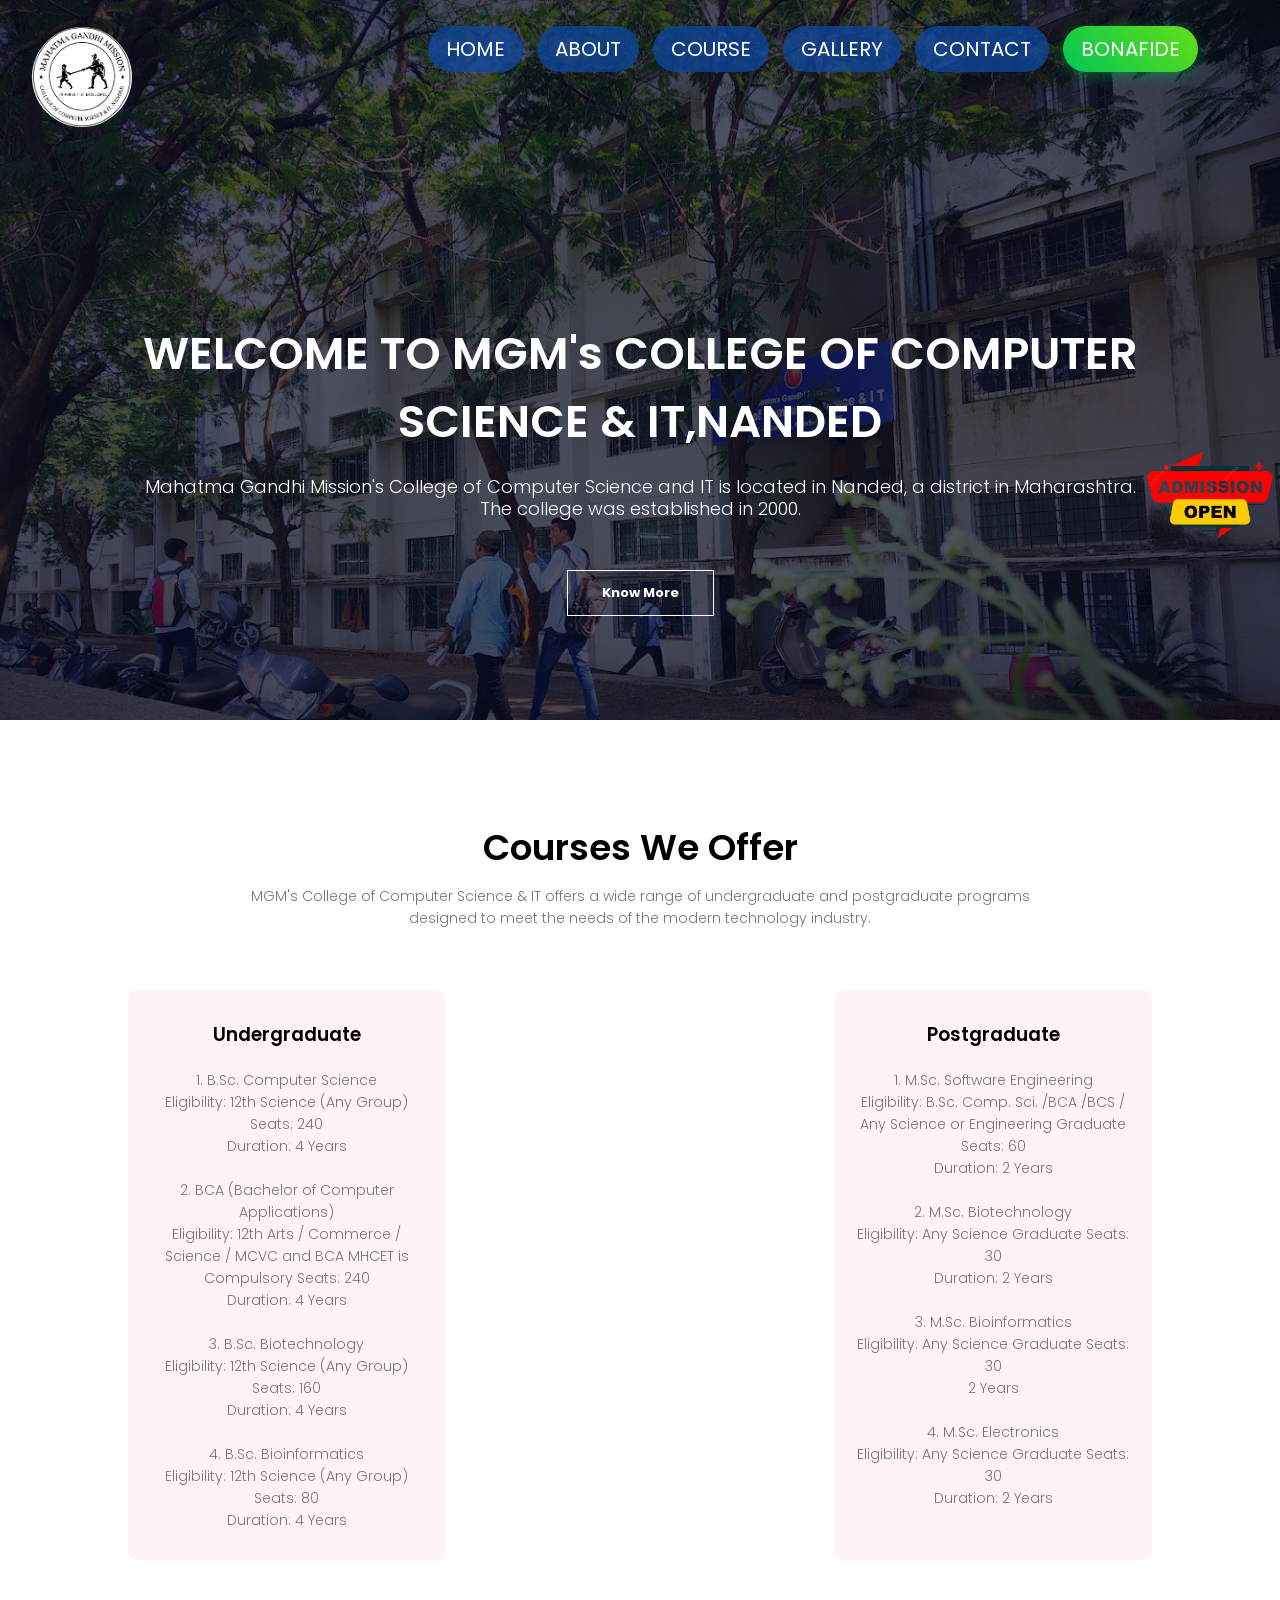
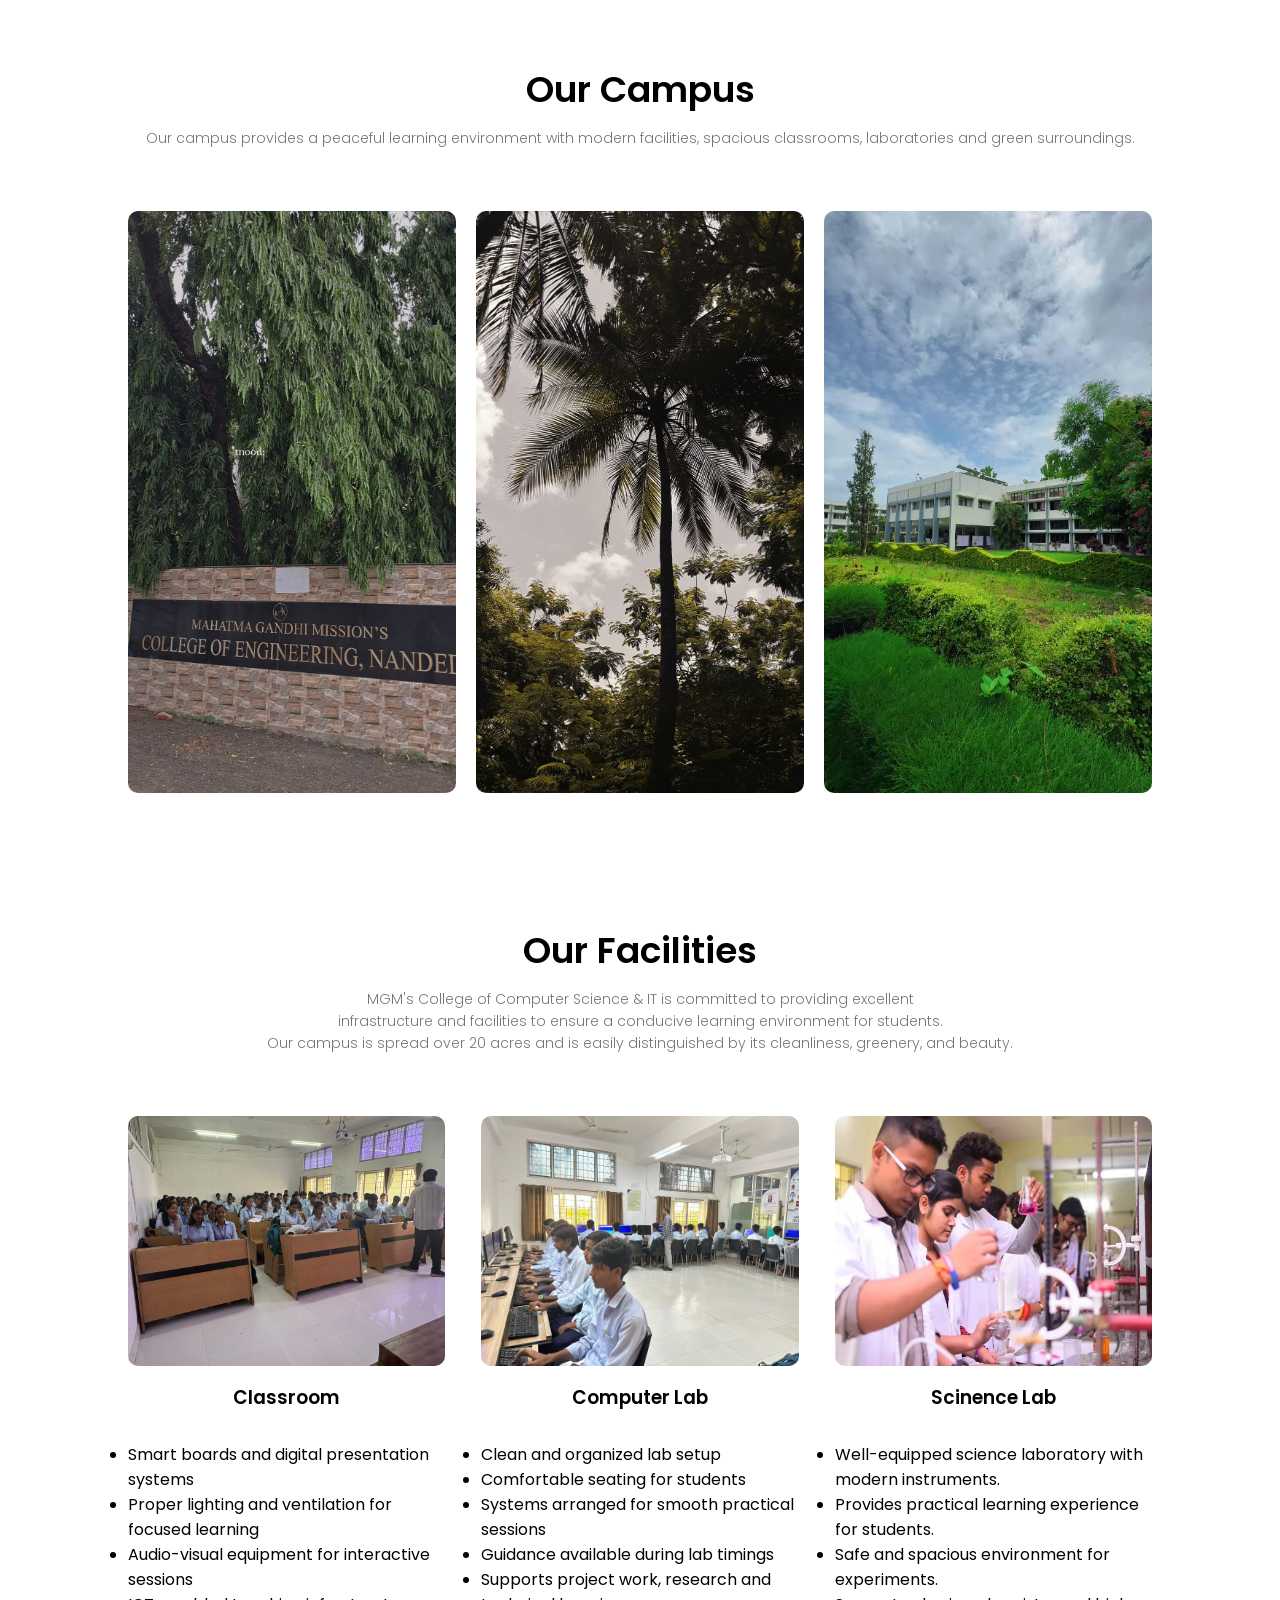
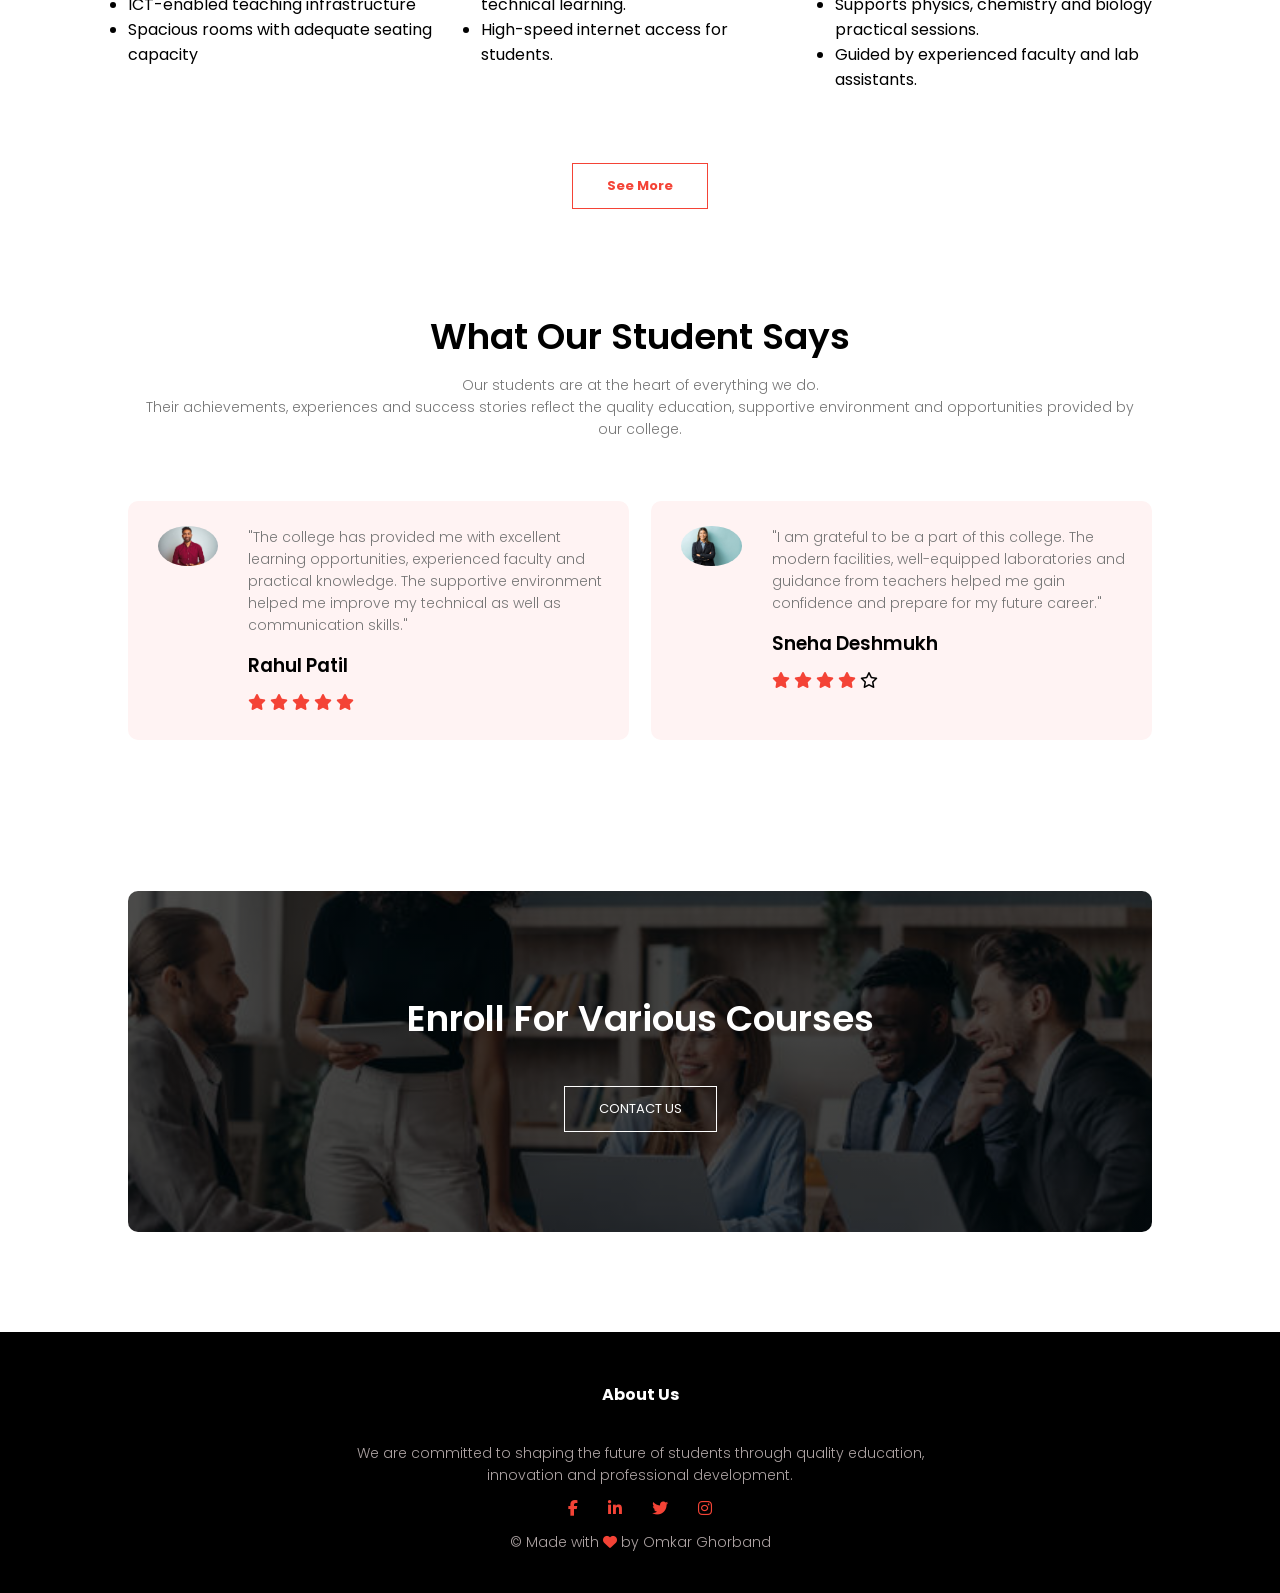
<file: index.html>
<!DOCTYPE html>
<html lang="en">
<head>
    <meta charset="UTF-8">
    <meta name="viewport" content="width=device-width, initial-scale=1.0">
    <title>Collage Website</title>
    <link rel="stylesheet" href="style.css">
    <link rel="preconnect" href="https://fonts.googleapis.com">
<link rel="preconnect" href="https://fonts.gstatic.com" crossorigin>
<link href="https://fonts.googleapis.com/css2?family=Poppins:ital,wght@0,100;0,200;0,300;0,400;0,500;0,600;0,700;0,800;0,900;1,100;1,200;1,300;1,400;1,500;1,600;1,700;1,800;1,900&family=Roboto:ital,wght@0,100..900;1,100..900&display=swap" rel="stylesheet">
 
<link rel="stylesheet"
    href="https://cdnjs.cloudflare.com/ajax/libs/font-awesome/6.5.1/css/all.min.css">
</head>
    <body>

        <section class="header">
            <nav>
                <a href="https://www.mgmccsit.ac.in/"><img src="images/logo.png"></a>
                <div class="nav-links" id="navLinks">
                    <i class="fa fa-times" onclick="hideMenu()"></i>
                    <ul>
                        <li><a href="index.html">HOME</a></li>
                        <li><a href="about.html">ABOUT</a></li>
                        <li><a href="courses.html">COURSE</a></li>
                        <li><a href="gallery.html">GALLERY</a></li>
                        <li><a href="contact.html" class="contact-btn">CONTACT</a></li>
                        <li style="background: linear-gradient(45deg,#00c853,#64dd17);
                        border-radius:25px;
                        padding:8px 18px;
                        box-shadow:0 4px 15px rgba(0,200,83,0.4);"><a href="bonafide.html" class="bonafide-nav-btn">BONAFIDE</a></li>
                                            </ul>
                </div> 

                <i class="fa fa-bars" onclick="showMenu()"></i>
            
            </nav>
            <div class="text-box">
                <h1>
                    WELCOME TO MGM's COLLEGE OF COMPUTER SCIENCE & IT,NANDED
                </h1>
                <P>
                    Mahatma Gandhi Mission's College of Computer Science and IT is located in Nanded, a district in Maharashtra.<br>The college was established in 2000.
                </P>
            
                <a href="about.html" class="know-more-btn"><b>Know More</b></a>

            </div>

        </section>




        <!---------------- Course ---------------->



    <section class="course">
            <h1>
                Courses We Offer
            </h1>
            <p>
                MGM's College of Computer Science & IT offers a wide range of undergraduate and postgraduate programs<br>designed to meet the needs of the modern technology industry.
            </p>
        
        <div class="row">
            <div class="course-col">
                <h3>
                    Undergraduate
                </h3>
                <p>1. B.Sc. Computer Science
                    <br>
                    Eligibility: 12th Science (Any Group)
                    Seats: 240
                    <br>
                    Duration: 4 Years
                    <br>
                    <br>

                    2. BCA (Bachelor of Computer Applications) 
                    <br>
                    Eligibility: 12th Arts / Commerce / <br>
                    Science / MCVC and BCA MHCET is Compulsory
                    Seats: 240
                    <br>
                    Duration: 4 Years
                    <br>
                    <br>

                    3. B.Sc. Biotechnology
                    <br>
                    Eligibility: 12th Science (Any Group)
                    Seats: 160
                    <br>
                    Duration: 4 Years
                    <br>
                    <br>

                    4. B.Sc. Bioinformatics
                    <br>
                    Eligibility: 12th Science (Any Group)
                    Seats: 80
                    <br>
                    Duration: 4 Years 
                </p>
            </div>

            <div class="course-col">
                <h3>
                    Postgraduate
                </h3>
                <p>
                    
                    1. M.Sc. Software Engineering
                    <br>
                    Eligibility: B.Sc. Comp. Sci. /BCA /BCS /<br>Any Science or Engineering Graduate
                    Seats: 60
                    <br>
                    Duration: 2 Years
                    <br>
                    <br>
                    2. M.Sc. Biotechnology
                    <br>
                    Eligibility: Any Science Graduate
                    Seats: 30
                    <br>
                    Duration: 2 Years
                    <br>
                    <br>
                    3. M.Sc. Bioinformatics
                    <br>
                    Eligibility: Any Science Graduate
                    Seats: 30
                    <br>
                    2 Years
                    <br>
                    <br>
                    4. M.Sc. Electronics
                    <br>
                    Eligibility: Any Science Graduate
                    Seats: 30
                    <br>
                    Duration: 2 Years
            </p>

            </div>
        </div>

    </section>


        <!------------------ Campus ------------------>


        <section class="campus">
                <h1>
                    Our Campus
                </h1>
                <p>
                    Our campus provides a peaceful learning environment with modern
                    facilities, spacious classrooms, laboratories and green surroundings.
                </p>

                <div class="row">

                    <div class="campus-col">

                        <img src="images/campus1.jpeg" alt="campus image">

                        <div class="img-effect">

                            <h3>
                                ENTRANCE
                            </h3>

                        </div>
                    </div>

                    <div class="campus-col">

                        <img src="images/campus8.jpeg" alt="campus image">

                        <div class="img-effect">
                            <h3>
                                TREES
                            </h3>

                        </div>
                    </div>

                    <div class="campus-col">

                        <img src="images/campus3.png" alt="campus image">

                        <div class="img-effect">

                            <h3>
                                GREEN CAMPUS
                            </h3>

                        </div>
                    </div>

                </div>


        </section>



        <!------------------- Facilities ----------------->



        <section class="facilities">
            <h1>
                Our Facilities
            </h1>
            <P>
                MGM's College of Computer Science & IT is committed to providing excellent <br> infrastructure and facilities to ensure a conducive learning environment for students. <br>Our campus is spread over 20 acres and is easily distinguished by its cleanliness, greenery, and beauty.
            </P>

            <div class="row">

                <div class="facilities-col">

                    <img src="images/facility4.jpeg">

                    <h3>
                        Classroom
                    </h3>
                    <p>
                        <ul>
                            <li>Smart boards and digital presentation systems</li>
                            <li>Proper lighting and ventilation for focused learning</li>
                            <li>Audio-visual equipment for interactive sessions</li>
                            <li>ICT-enabled teaching infrastructure</li>
                            <li>Spacious rooms with adequate seating capacity</li>
                        </ul>
                    </p>
                </div>


                <div class="facilities-col">

                    <img src="images/facility1.jpeg">

                    <h3>
                        Computer Lab
                    </h3>
                    <p>
                        <ul>
                            <li>Clean and organized lab setup</li>
                            <li>Comfortable seating for students</li>
                            <li>Systems arranged for smooth practical sessions</li>
                            <li>Guidance available during lab timings</li>
                            <li>Supports project work, research and technical learning.</li>
                            <li>High-speed internet access for students.</li>
                        </ul>
                    </p>
                </div>


                <div class="facilities-col">

                    <img src="images/facility8.jpg">

                    <h3>
                        Scinence Lab
                    </h3>
                    <p>
                        <ul>
                            <li>Well-equipped science laboratory with modern instruments.</li>

                            <li>Provides practical learning experience for students.</li>

                            <li>Safe and spacious environment for experiments.</li>

                            <li>Supports physics, chemistry and biology practical sessions.</li>

                            <li>Guided by experienced faculty and lab assistants.</li>
                        </ul>
                    </p>
                </div>
               
            </div>
              <a href="gallery.html" class="know-more-btn red-btn"><b>See More</b></a>
        </section>



        <!-------------- feedback --------------->


        <section class="feedback">

            <h1>
                What Our Student Says
            </h1>
                <p>
                    Our students are at the heart of everything we do. <br>Their achievements,
                    experiences and success stories reflect the quality education,
                    supportive environment and opportunities provided by our college.
                </p>

            <div class="row">

                <div class="feedback-col">

                    <img src="images/user1.jpg" alt="user image">

                    <div>
                        <p>
                            "The college has provided me with excellent learning opportunities,
                            experienced faculty and practical knowledge. The supportive environment
                            helped me improve my technical as well as communication skills."
                        </p>

                        <h3>
                            Rahul Patil
                        </h3>

                        <i class="fa fa-star"></i>
                        <i class="fa fa-star"></i>
                        <i class="fa fa-star"></i>
                        <i class="fa fa-star"></i>
                        <i class="fa fa-star"></i>

                    </div>

                </div>

                <div class="feedback-col">

                    <img src="images/user2.jpg" alt="user image">

                    <div>
                        <p>
                            "I am grateful to be a part of this college. The modern facilities,
                            well-equipped laboratories and guidance from teachers helped me gain
                            confidence and prepare for my future career."
                        </p>

                        <h3>
                            Sneha Deshmukh
                        </h3>

                        <i class="fa fa-star"></i>
                        <i class="fa fa-star"></i>
                        <i class="fa fa-star"></i>
                        <i class="fa fa-star"></i>
                        <i class="fa-regular fa-star"></i>
                    </div>

                </div>


            </div>


        </section>



            <!---------------- Call To Action ---------------->

        <section class="cta">

            <h1>
                Enroll For Various Courses
            </h1>
                <a href="contact.html" class="know-more-btn">CONTACT US</a>

        </section>



            <!----------------  Footer  ---------------->


        <section class="footer">

            <h4>
                About Us
            </h4>
            <p>
                We are committed to shaping the future of students through
                quality education,<br> innovation and professional development.
            </p>

            <div class="icons">
                <a href="#"><i class="fa-brands fa-facebook-f"> </i></a>
                <a href="#"><i class="fa-brands fa-linkedin-in"></i></a>
                <a href="#"><i class="fa-brands fa-twitter"></i></a>
                <a href="#"><i class="fa-brands fa-instagram"></i></a>
            </div>

            <p>&copy; Made with <i class="fa fa-heart"></i> by Omkar Ghorband</p>

        </section>

                <!------------- Addmission Open From -------------->

    <a href="https://docs.google.com/forms/d/e/1FAIpQLSfLEgPGI5tbvpeuGLQ9m9pG36DkP4umeqn62CsZSmqAkd-Png/viewform" target="_blank">

        <img src="images/addmission.png" class="admission-fixed">

    </a>



        <!-----Javascript for Toggle Menu----->
        
        <script>
            var navLinks = document.getElementById("navLinks")

            function showMenu() {
                navLinks.style.right = "0";
            }

            function hideMenu() {
                navLinks.style.right = "-200px";
            }
        </script>
    </body>
</html>
</file>
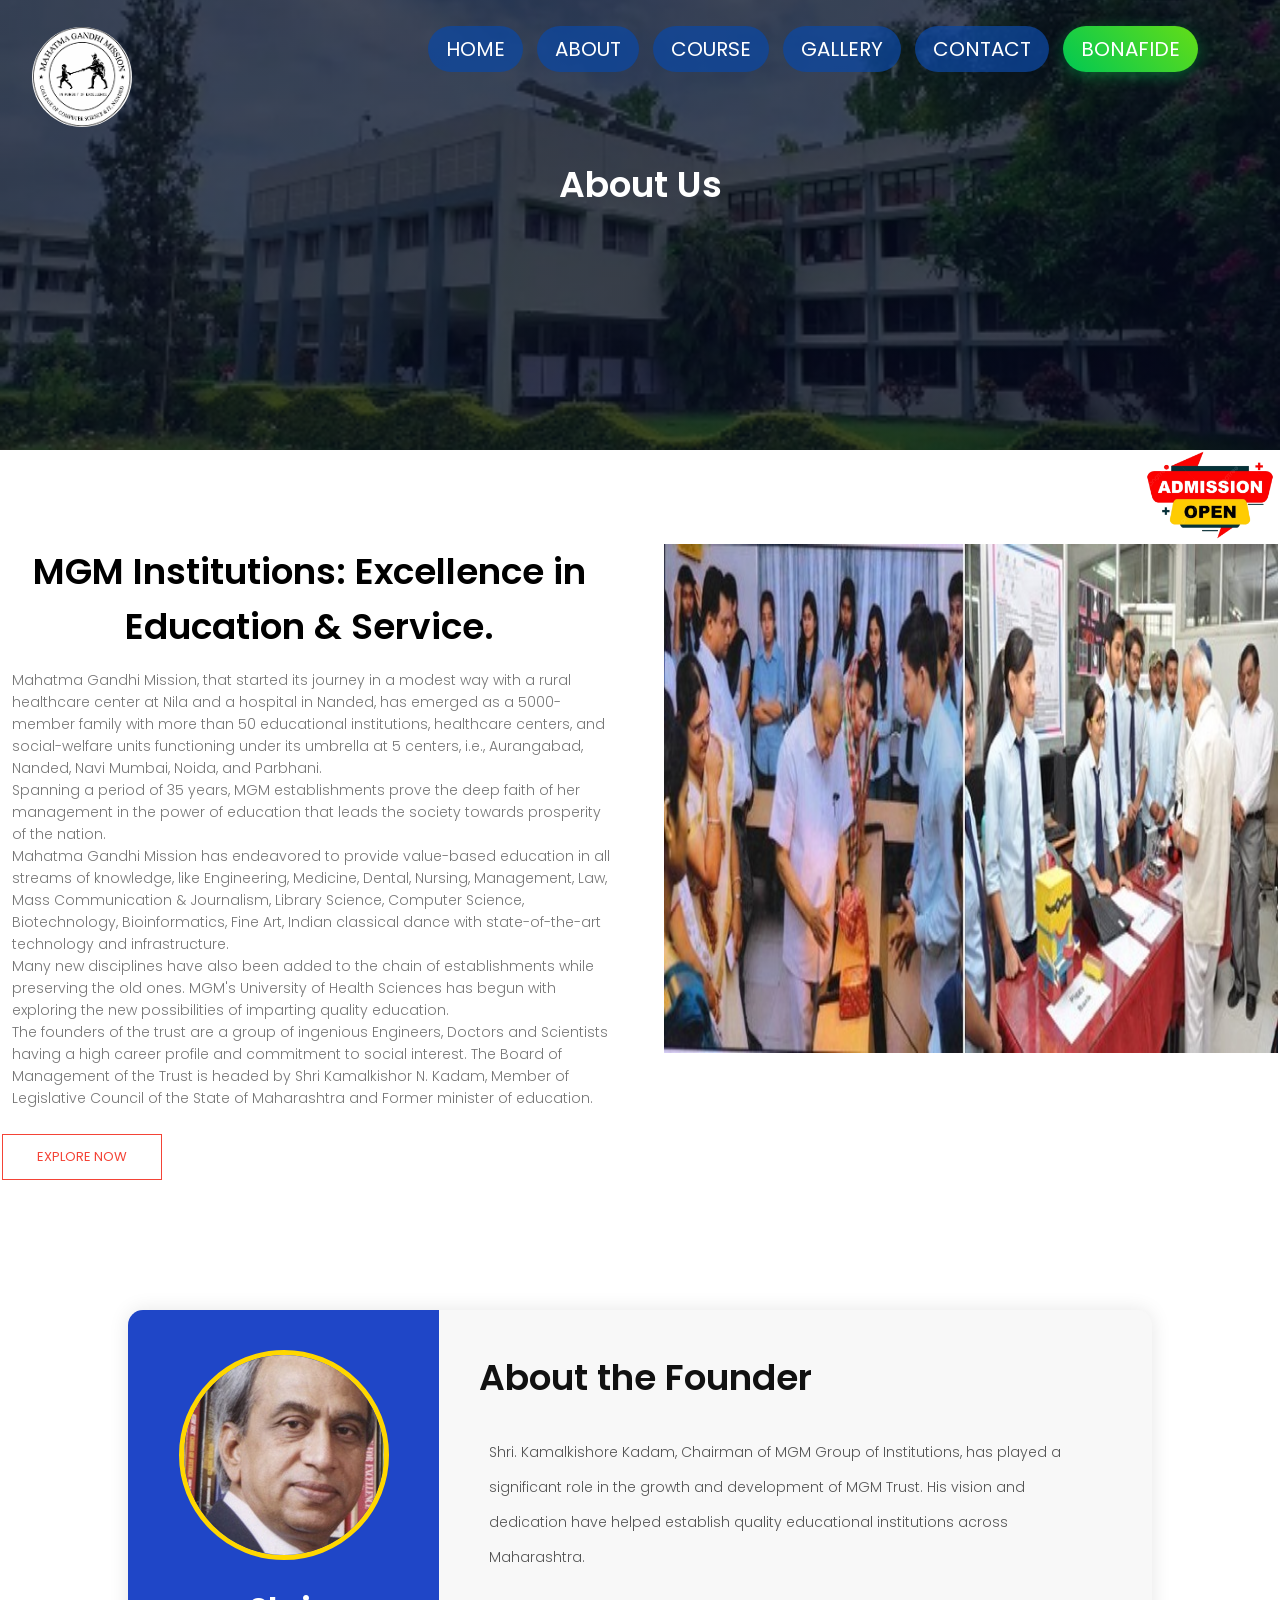
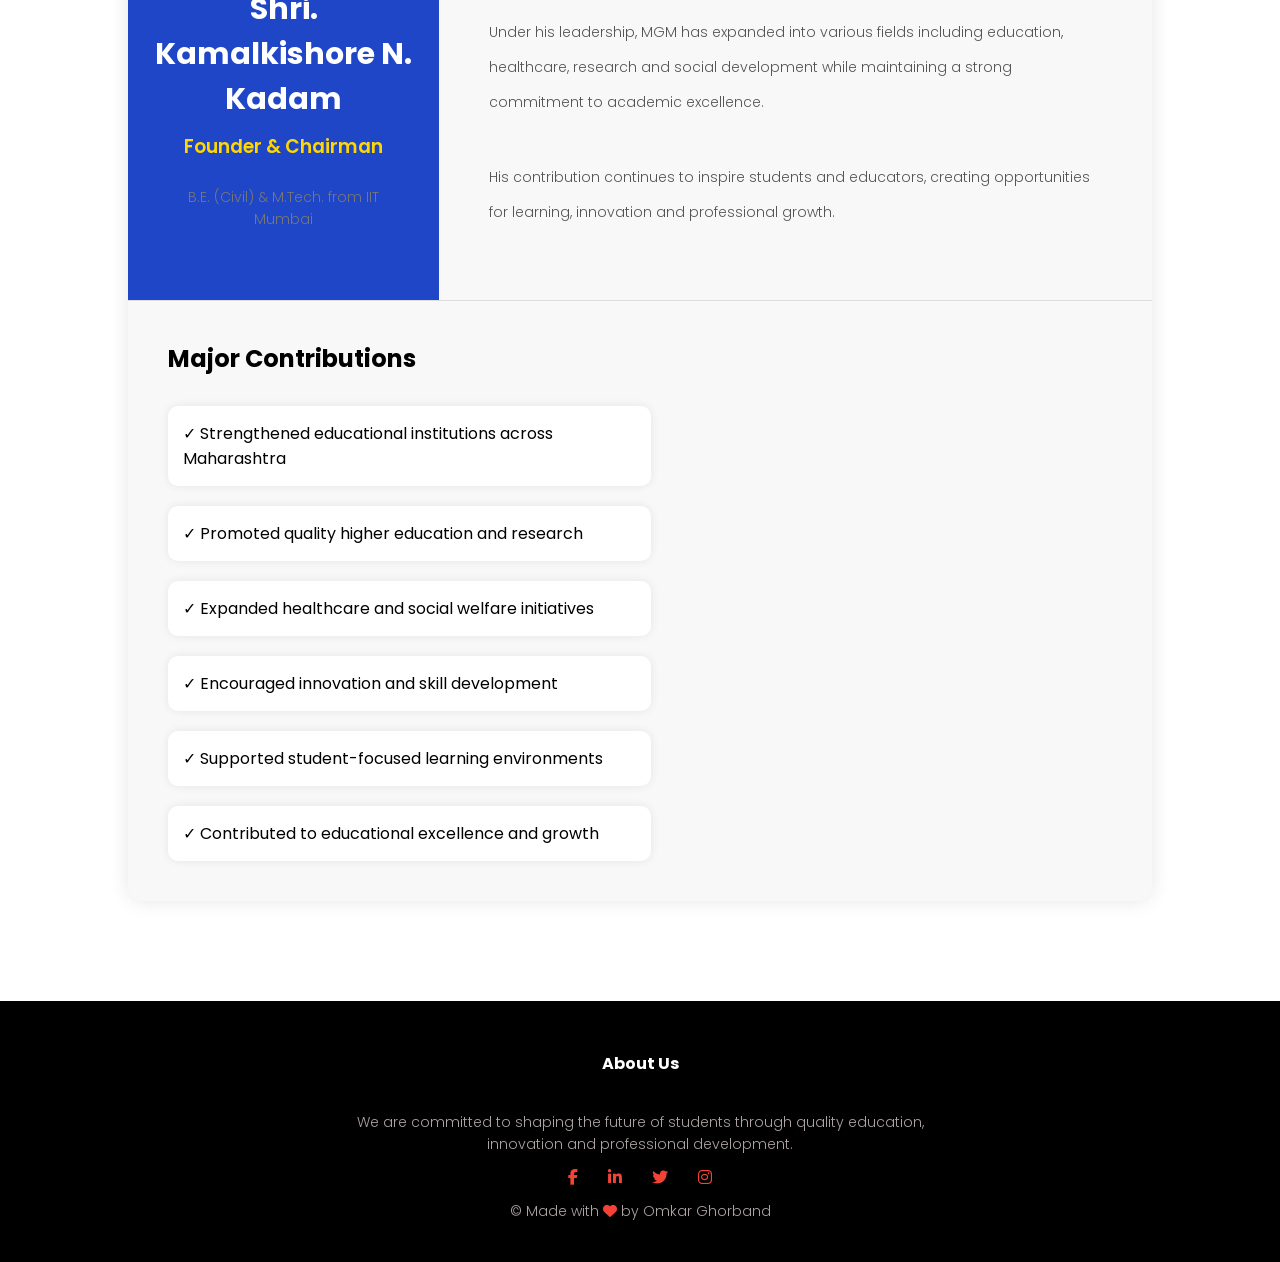
<file: about.html>
<!DOCTYPE html>
<html lang="en">
<head>
    <meta charset="UTF-8">
    <meta name="viewport" content="width=device-width, initial-scale=1.0">
    <title>Collage Website</title>
    <link rel="stylesheet" href="style.css">
    <link rel="preconnect" href="https://fonts.googleapis.com">
<link rel="preconnect" href="https://fonts.gstatic.com" crossorigin>
<link href="https://fonts.googleapis.com/css2?family=Poppins:ital,wght@0,100;0,200;0,300;0,400;0,500;0,600;0,700;0,800;0,900;1,100;1,200;1,300;1,400;1,500;1,600;1,700;1,800;1,900&family=Roboto:ital,wght@0,100..900;1,100..900&display=swap" rel="stylesheet">
 
<link rel="stylesheet"
    href="https://cdnjs.cloudflare.com/ajax/libs/font-awesome/6.5.1/css/all.min.css">
</head>
    <body>

        <section class="sub-header">

            <nav>

                <a href="index.html"><img src="images/logo.png"></a>

                <div class="nav-links" id="navLinks">

                    <i class="fa fa-times" onclick="hideMenu()"></i>

                    <ul>
                        <li><a href="index.html">HOME</a></li>
                        <li><a href="about.html">ABOUT</a></li>
                        <li><a href="courses.html">COURSE</a></li>
                        <li><a href="gallery.html">GALLERY</a></li>
                        <li><a href="contact.html">CONTACT</a></li>
                        <li style="background: linear-gradient(45deg,#00c853,#64dd17);
                        border-radius:25px;
                        padding:8px 18px;
                        box-shadow:0 4px 15px rgba(0,200,83,0.4);"><a href="bonafide.html">BONAFIDE</a></li>
                        
                    </ul>

                </div> 

                <i class="fa fa-bars" onclick="showMenu()"></i>
            
            </nav>
            <H1>
                About Us
            </H1>

        </section>



            <!------------- About Us Section ------------->

        <section class="abour-us">

            <div class="row">

                <div class="about-col">

                    <h1>
                    MGM Institutions: Excellence in Education & Service.

                    </h1>

                    <p>
                        Mahatma Gandhi Mission, that started its journey in a modest way with a rural healthcare center at Nila and a hospital in Nanded, has emerged as a 5000-member family with more than 50 educational institutions, healthcare centers, and social-welfare units functioning under its umbrella at 5 centers, i.e., Aurangabad, Nanded, Navi Mumbai, Noida, and Parbhani.<br>

                        Spanning a period of 35 years, MGM establishments prove the deep faith of her management in the power of education that leads the society towards prosperity of the nation.
                        <br>
                        Mahatma Gandhi Mission has endeavored to provide value-based education in all streams of knowledge, like Engineering, Medicine, Dental, Nursing, Management, Law, Mass Communication & Journalism, Library Science, Computer Science, Biotechnology, Bioinformatics, Fine Art, Indian classical dance with state-of-the-art technology and infrastructure.
                        <br>
                        Many new disciplines have also been added to the chain of establishments while preserving the old ones. MGM's University of Health Sciences has begun with exploring the new possibilities of imparting quality education.
                        <br>
                        The founders of the trust are a group of ingenious Engineers, Doctors and Scientists having a   high career profile and commitment to social interest. The Board of Management of the Trust is headed by Shri Kamalkishor N. Kadam, Member of Legislative Council of the State of Maharashtra and Former minister of education.
                    </p>

                        <a href="" class="know-more-btn red-btn">EXPLORE NOW</a>

                </div>

                <div class="about-col">

                    <img src="images/about2.jpg" >

                </div>

            </div>

        </section>




        <section class="founder">

                <div class="founder-top">

                    <div class="founder-left">

                        <img src="images/chairman.jpg" alt="Founder">

                        <h2>Shri. Kamalkishore N. Kadam</h2>

                        <h3>Founder & Chairman</h3>

                        <p>B.E. (Civil) & M.Tech. from IIT Mumbai</p>

                    </div>

                    <div class="founder-right">

                        <h1>About the Founder</h1>

                        <p>
                            Shri. Kamalkishore Kadam, Chairman of MGM Group of Institutions,
                            has played a significant role in the growth and development of MGM Trust.
                            His vision and dedication have helped establish quality educational
                            institutions across Maharashtra.
                        </p>

                        <p>
                            Under his leadership, MGM has expanded into various fields including
                            education, healthcare, research and social development while maintaining
                            a strong commitment to academic excellence.
                        </p>

                        <p>
                            His contribution continues to inspire students and educators,
                            creating opportunities for learning, innovation and professional growth.
                        </p>

                    </div>

                </div>

                <div class="founder-bottom">

                    <h2>Major Contributions</h2>

                    <div class="contribution-row">

                        <div class="contribution-box">
                            ✓ Strengthened educational institutions across Maharashtra
                        </div>

                        <div class="contribution-box">
                            ✓ Promoted quality higher education and research
                        </div>

                        <div class="contribution-box">
                            ✓ Expanded healthcare and social welfare initiatives
                        </div>

                        <div class="contribution-box">
                            ✓ Encouraged innovation and skill development
                        </div>

                        <div class="contribution-box">
                            ✓ Supported student-focused learning environments
                        </div>

                        <div class="contribution-box">
                            ✓ Contributed to educational excellence and growth
                        </div>

                    </div>

                 </div>

        </section>




                <!--------------  Footer  -------------->



        <section class="footer">

            <h4>
                About Us
            </h4>

            <p>
                We are committed to shaping the future of students through
                quality education,<br> innovation and professional development.
            </p>

            <div class="icons">
                <a href="#"><i class="fa-brands fa-facebook-f"> </i></a>
                <a href="#"><i class="fa-brands fa-linkedin-in"></i></a>
                <a href="#"><i class="fa-brands fa-twitter"></i></a>
                <a href="#"><i class="fa-brands fa-instagram"></i></a>
            </div>

            <p>&copy; Made with <i class="fa fa-heart"></i> by Omkar Ghorband</p>

        </section>



                <!-------- Addmission Open From ---------->
                

    <a href="https://docs.google.com/forms/d/e/1FAIpQLSfLEgPGI5tbvpeuGLQ9m9pG36DkP4umeqn62CsZSmqAkd-Png/viewform" target="_blank">

        <img src="images/addmission.png" class="admission-fixed">

    </a>



        <!-----Javascript for Toggle Menu----->
        
        <script>
            var navLinks = document.getElementById("navLinks")

            function showMenu() {
                navLinks.style.right = "0";
            }

            function hideMenu() {
                navLinks.style.right = "-200px";
            }
        </script>
    </body>
</html>
</file>
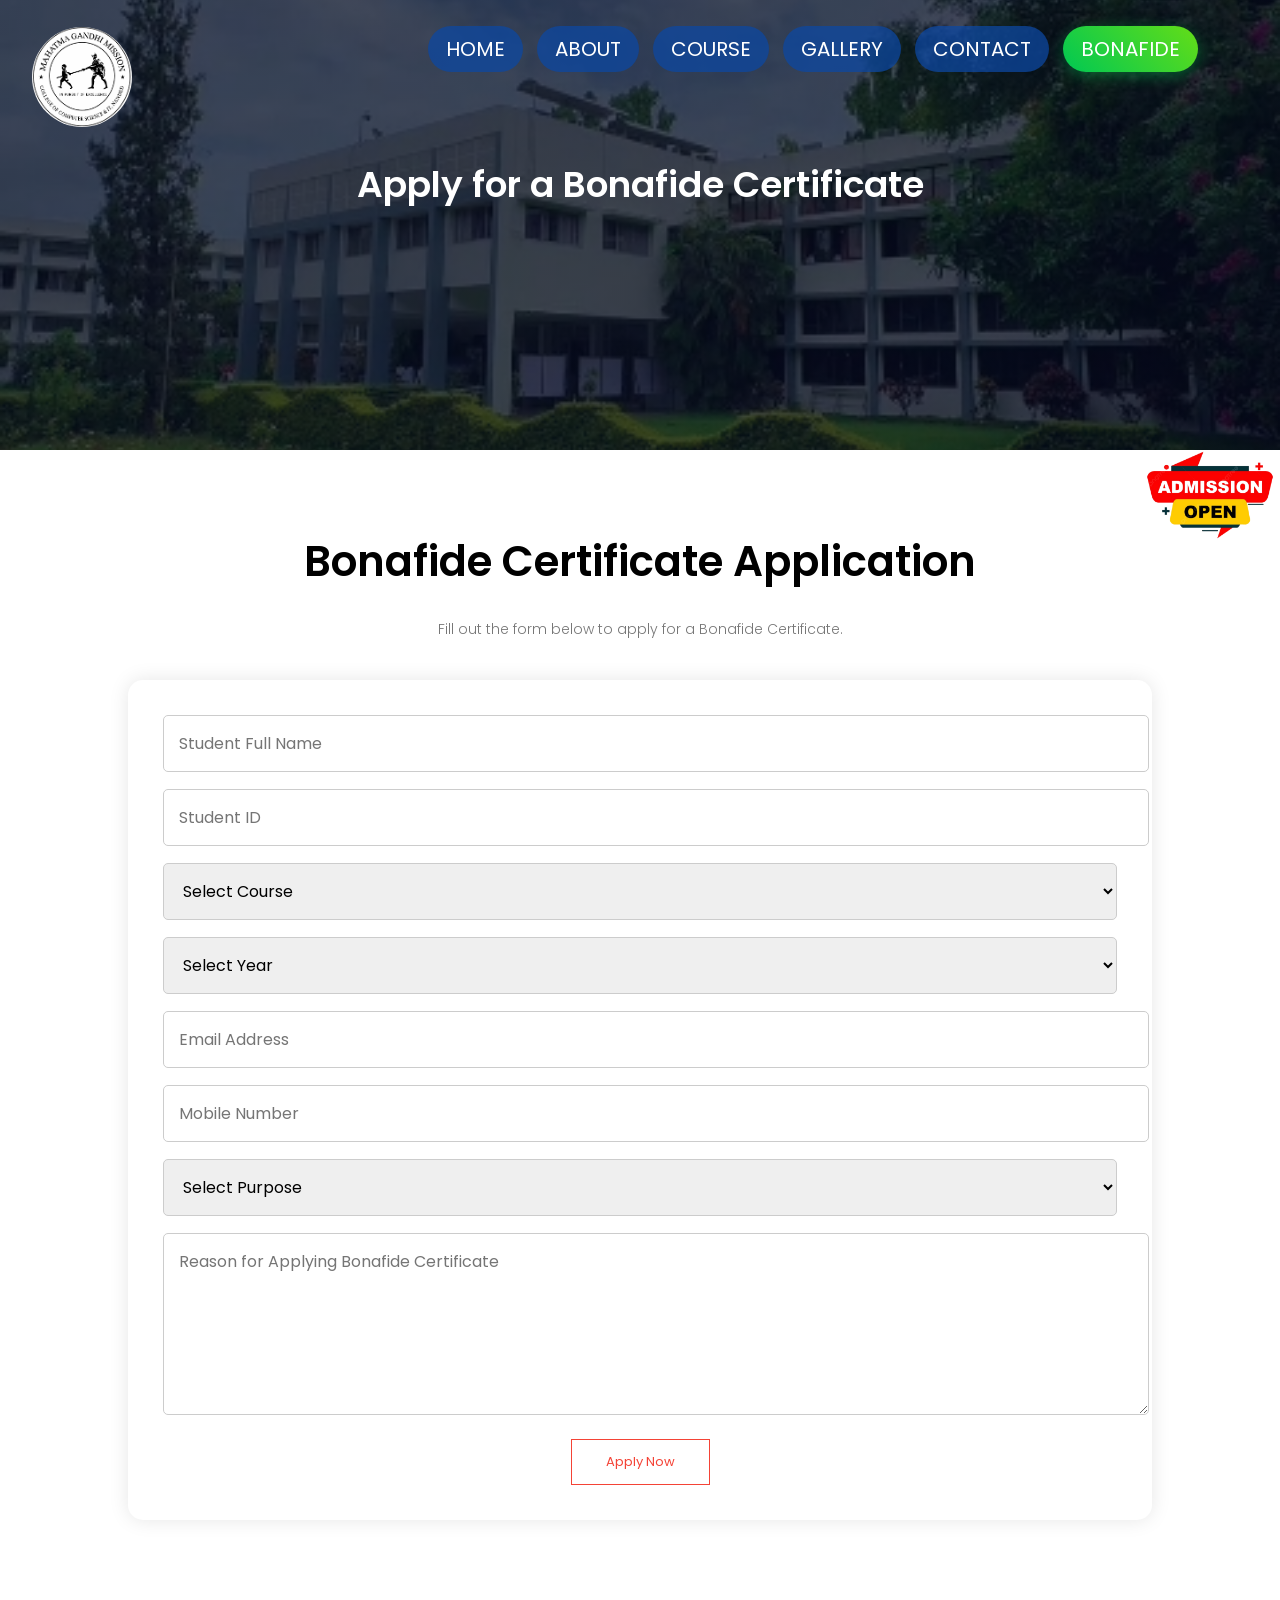
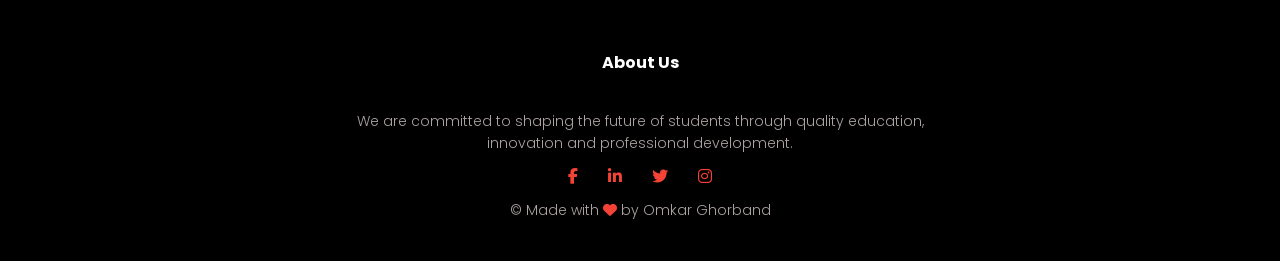
<file: bonafide.html>
<!DOCTYPE html>
<html lang="en">
<head>
    <meta charset="UTF-8">
    <meta name="viewport" content="width=device-width, initial-scale=1.0">
    <title>Collage Website</title>
    <link rel="stylesheet" href="style.css">
    <link rel="preconnect" href="https://fonts.googleapis.com">
<link rel="preconnect" href="https://fonts.gstatic.com" crossorigin>
<link href="https://fonts.googleapis.com/css2?family=Poppins:ital,wght@0,100;0,200;0,300;0,400;0,500;0,600;0,700;0,800;0,900;1,100;1,200;1,300;1,400;1,500;1,600;1,700;1,800;1,900&family=Roboto:ital,wght@0,100..900;1,100..900&display=swap" rel="stylesheet">
 
<link rel="stylesheet"
    href="https://cdnjs.cloudflare.com/ajax/libs/font-awesome/6.5.1/css/all.min.css">
</head>
    <body>

        <section class="sub-header">

            <nav>

                <a href="index.html"><img src="images/logo.png"></a>

                <div class="nav-links" id="navLinks">

                    <i class="fa fa-times" onclick="hideMenu()"></i>

                    <ul>
                        <li><a href="index.html">HOME</a></li>
                        <li><a href="about.html">ABOUT</a></li>
                        <li><a href="courses.html">COURSE</a></li>
                        <li><a href="gallery.html">GALLERY</a></li>
                        <li><a href="contact.html">CONTACT</a></li>
                        <li style="background: linear-gradient(45deg,#00c853,#64dd17);
                        border-radius:25px;
                        padding:8px 18px;
                        box-shadow:0 4px 15px rgba(0,200,83,0.4);"><a href="bonafide.html">BONAFIDE</a></li>
                                                
                    </ul>

                </div> 

                <i class="fa fa-bars" onclick="showMenu()"></i>
            
            </nav>
            <H1>
                Apply for a Bonafide Certificate
            </H1>

        </section>


<section class="bonafide-form">

    <h1>Bonafide Certificate Application</h1>

    <p>
        Fill out the form below to apply for a Bonafide Certificate.
    </p>

    <form action="https://api.web3forms.com/submit" method="POST">

        <input type="hidden" name="access_key" value="0d3dd71d-d60a-4ab0-b750-7356a8ef88ae">

        <input type="hidden" name="subject" value="New Bonafide Certificate Request">

        <input type="text" name="student_name"
        placeholder="Student Full Name" required>

        <input type="text" name="student_id"
        placeholder="Student ID" required>

        <select name="course" required>
            <option value="">Select Course</option>
            <option>B.Sc. Computer Science</option>
            <option>BCA (Bachelor of Computer Applications)</option>
            <option>B.Sc. Biotechnology</option>
            <option>B.Sc. Bioinformatics</option>
            <option>M.Sc. Software Engineering</option>
            <option>M.Sc. Biotechnology</option>
            <option>M.Sc. Bioinformatics</option>
            <option>M.Sc. Electronics</option>
        </select>

        <select name="year" required>
            <option value="">Select Year</option>
            <option>FY</option>
            <option>SY</option>
            <option>TY</option>
        </select>

        <input type="email" name="email"
        placeholder="Email Address" required>

        <input type="text" name="mobile"
        placeholder="Mobile Number" required>

        <select name="purpose" required>

            <option value="">Select Purpose</option>

            <option>Scholarship Application</option>

            <option>Educational Loan Processing</option>

            <option>Passport Verification</option>

            <option>Internship Application</option>

            <option>Higher Education Admission</option>

            <option>Government Scheme Benefits</option>

            <option>Railway / Travel Concession</option>

            <option>Hostel Accommodation Requirement</option>

            <option>Bank Account Documentation</option>

            <option>Competitive Examination Registration</option>

            <option>Visa Application</option>

            <option>Employment Verification</option>

            <option>Other Official Requirement</option>

        </select>

        <textarea rows="6"
        name="message"
        placeholder="Reason for Applying Bonafide Certificate"></textarea>

        <button type="submit" class="know-more-btn red-btn">
            Apply Now
        </button>

    </form>

</section>








                <!--------------  Footer  -------------->



        <section class="footer">

            <h4>
                About Us
            </h4>

            <p>
                We are committed to shaping the future of students through
                quality education,<br> innovation and professional development.
            </p>

            <div class="icons">
                <a href="#"><i class="fa-brands fa-facebook-f"> </i></a>
                <a href="#"><i class="fa-brands fa-linkedin-in"></i></a>
                <a href="#"><i class="fa-brands fa-twitter"></i></a>
                <a href="#"><i class="fa-brands fa-instagram"></i></a>
            </div>

            <p>&copy; Made with <i class="fa fa-heart"></i> by Omkar Ghorband</p>

        </section>



                <!-------- Addmission Open From ---------->
                

    <a href="https://docs.google.com/forms/d/e/1FAIpQLSfLEgPGI5tbvpeuGLQ9m9pG36DkP4umeqn62CsZSmqAkd-Png/viewform" target="_blank">

        <img src="images/addmission.png" class="admission-fixed">

    </a>



        <!-----Javascript for Toggle Menu----->
        
        <script>
            var navLinks = document.getElementById("navLinks")

            function showMenu() {
                navLinks.style.right = "0";
            }

            function hideMenu() {
                navLinks.style.right = "-200px";
            }
        </script>
    </body>
</html>
</file>
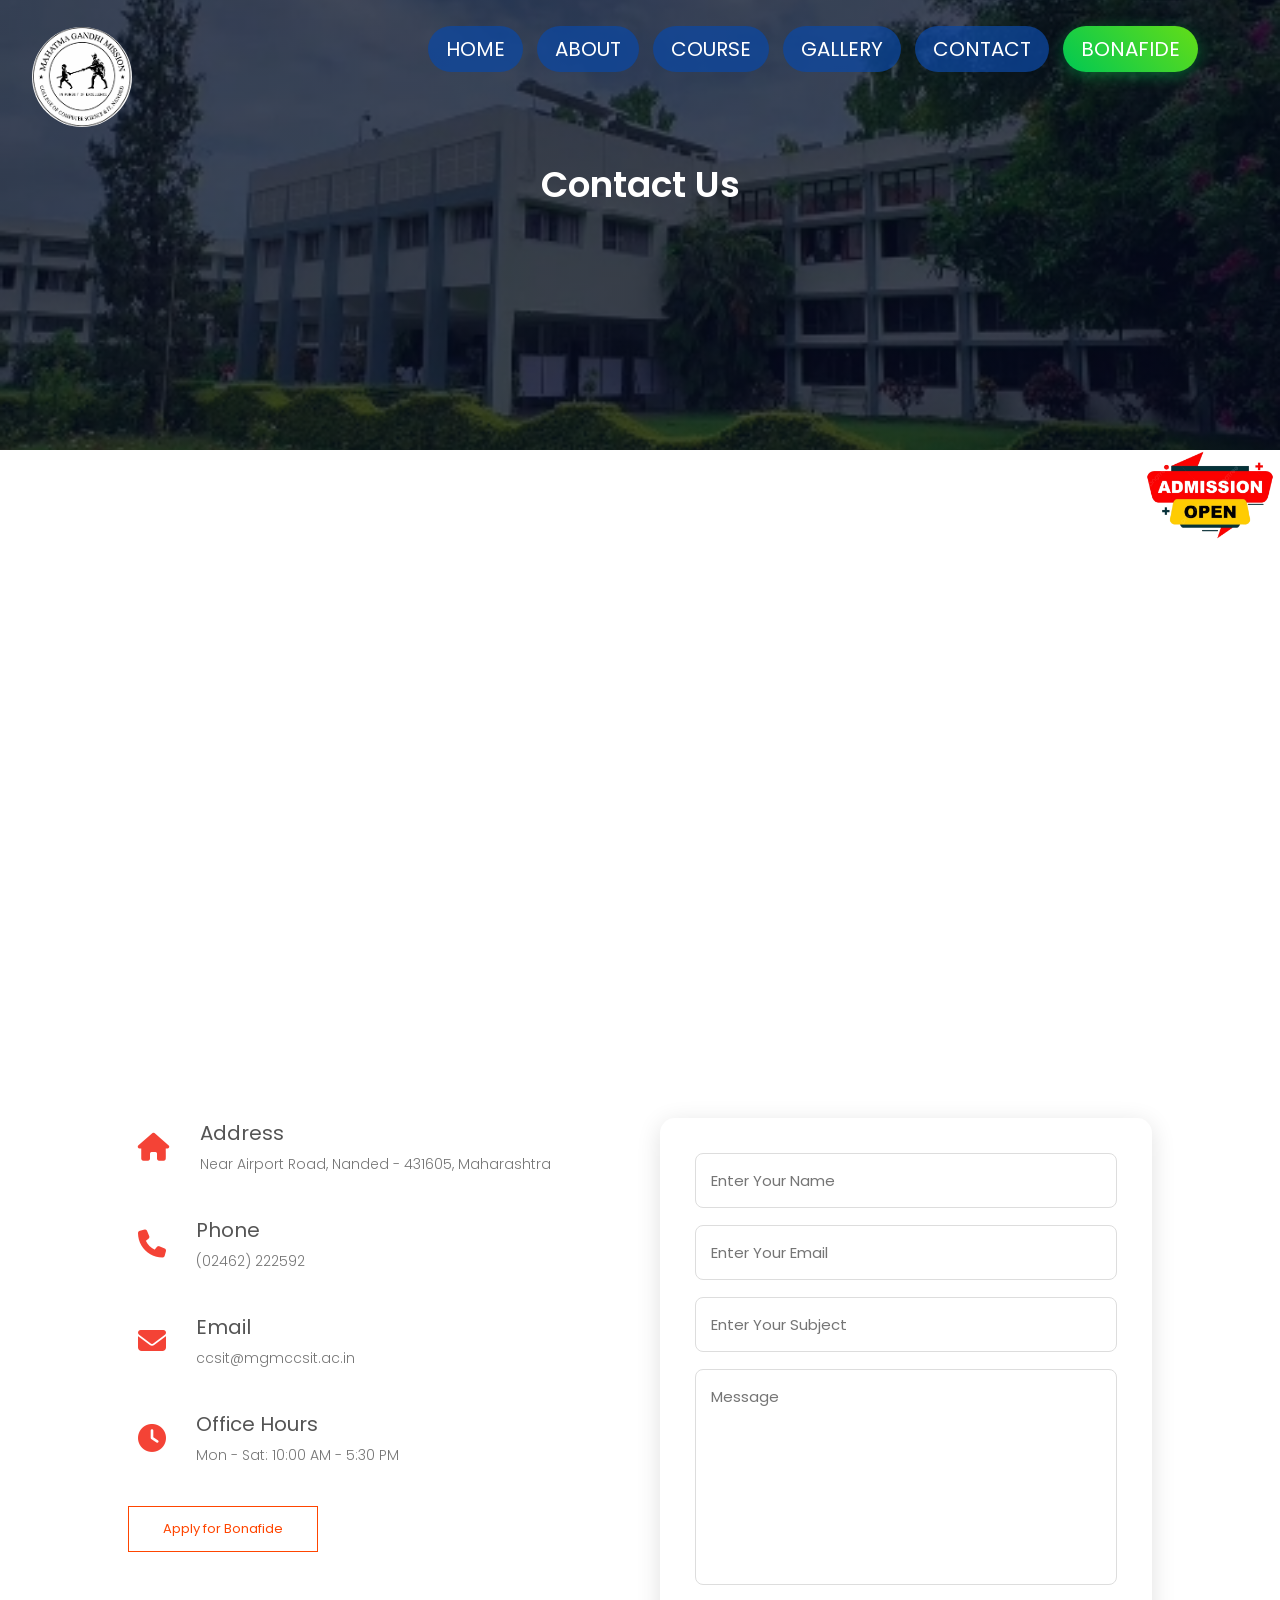
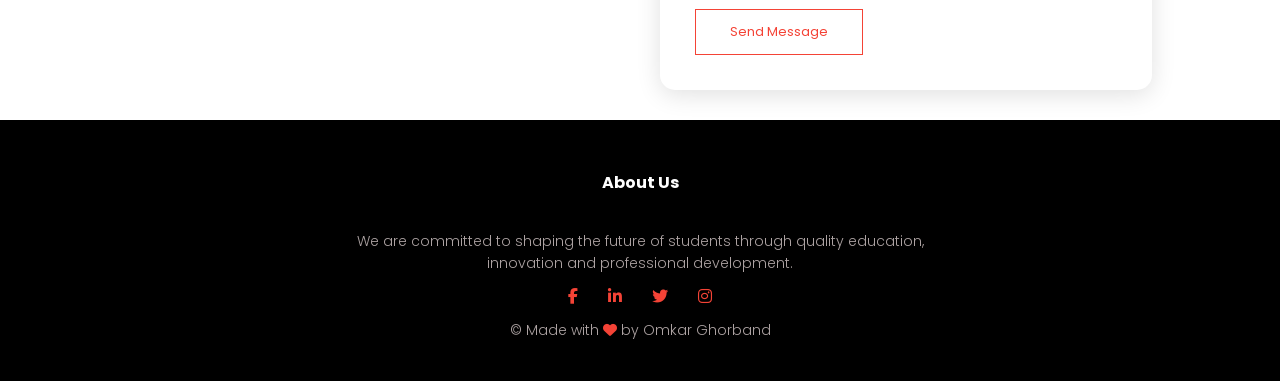
<file: contact.html>
<!DOCTYPE html>
<html lang="en">
<head>
    <meta charset="UTF-8">
    <meta name="viewport" content="width=device-width, initial-scale=1.0">
    <title>Collage Website</title>
    <link rel="stylesheet" href="style.css">
    <link rel="preconnect" href="https://fonts.googleapis.com">
<link rel="preconnect" href="https://fonts.gstatic.com" crossorigin>
<link href="https://fonts.googleapis.com/css2?family=Poppins:ital,wght@0,100;0,200;0,300;0,400;0,500;0,600;0,700;0,800;0,900;1,100;1,200;1,300;1,400;1,500;1,600;1,700;1,800;1,900&family=Roboto:ital,wght@0,100..900;1,100..900&display=swap" rel="stylesheet">
 
<link rel="stylesheet"
    href="https://cdnjs.cloudflare.com/ajax/libs/font-awesome/6.5.1/css/all.min.css">
</head>
    <body>

        <section class="sub-header">

            <nav>

                <a href="index.html"><img src="images/logo.png"></a>

                <div class="nav-links" id="navLinks">

                    <i class="fa fa-times" onclick="hideMenu()"></i>

                    <ul>
                        <li><a href="index.html">HOME</a></li>
                        <li><a href="about.html">ABOUT</a></li>
                        <li><a href="courses.html">COURSE</a></li>
                        <li><a href="gallery.html">GALLERY</a></li>
                        <li><a href="contact.html">CONTACT</a></li>
                        <li style="background: linear-gradient(45deg,#00c853,#64dd17);
                        border-radius:25px;
                        padding:8px 18px;
                        box-shadow:0 4px 15px rgba(0,200,83,0.4);"><a href="bonafide.html">BONAFIDE</a></li>

                    </ul>

                </div> 

                <i class="fa fa-bars" onclick="showMenu()"></i>
            
            </nav>

            <H1>Contact Us</H1>

        </section>

        <section class="location">

            <iframe src="https://www.google.com/maps/embed?pb=!1m18!1m12!1m3!1d3768.3736181425916!2d77.3257876!3d19.178877099999998!2m3!1f0!2f0!3f0!3m2!1i1024!2i768!4f13.1!3m3!1m2!1s0x3bd1d6f95afa490d%3A0x23faed3541d1159f!2sMGM&#39;s%20College%20of%20Computer%20Science%20snd%20IT%2C%20Nanded!5e0!3m2!1sen!2sin!4v1781167203765!5m2!1sen!2sin" width="600" height="450" style="border:0;" allowfullscreen="" loading="lazy" referrerpolicy="no-referrer-when-downgrade"></iframe>
        
        </section>

        <section class="contact-us">

            <div class="row">

                <div class="contact-col">

                    <div>
                        <i class="fa-solid fa-house"></i>
                        <span>
                            <h5>Address</h5>
                            <p>Near Airport Road, Nanded - 431605, Maharashtra</p>
                        </span>
                    </div>

                    <div>
                        <i class="fa-solid fa-phone"></i>
                        <span>
                            <h5>Phone</h5>
                            <p>(02462) 222592</p>
                        </span>
                    </div>

                    <div>
                        <i class="fa-solid fa-envelope"></i>
                        <span>
                            <h5>Email</h5>
                            <p>ccsit@mgmccsit.ac.in</p>
                        </span>
                    </div>

                    <div>
                        <i class="fa-solid fa-clock"></i>
                        <span>
                            <h5>Office Hours</h5>
                            <p>Mon - Sat: 10:00 AM - 5:30 PM</p>
                        </span>
                    </div>
                    <a href="bonafide.html"><button class="bonafide-btn">Apply for Bonafide</button>
</a>
                </div>


                <div class="contact-col">

                    <form action="https://api.web3forms.com/submit" method="POST">

                        <input type="hidden" name="access_key" value="0d3dd71d-d60a-4ab0-b750-7356a8ef88ae">

                        <input type="hidden" name="subject" value="New Message From MGM College Website">

                        <input type="text" name="name" placeholder="Enter Your Name" required>

                        <input type="email" name="email" placeholder="Enter Your Email" required>

                        <input type="text" name="user_subject" placeholder="Enter Your Subject" required>

                        <textarea rows="8" name="message" placeholder="Message" required></textarea>

                        <button type="submit" class="know-more-btn red-btn">
                             Send Message
                        </button>

                    </form>
                    
                </div>
                
            </div>
            
        </section>



            <!------------  Footer  ------------>
            

    <section class="footer">
        <h4>About Us</h4>
        <p>
            We are committed to shaping the future of students through
            quality education,<br> innovation and professional development.
        </p>
        <div class="icons">
            <a href="#"><i class="fa-brands fa-facebook-f"> </i></a>
            <a href="#"><i class="fa-brands fa-linkedin-in"></i></a>
            <a href="#"><i class="fa-brands fa-twitter"></i></a>
            <a href="#"><i class="fa-brands fa-instagram"></i></a>
        </div>

        <p>&copy; Made with <i class="fa fa-heart"></i> by Omkar Ghorband</p>

    </section>



    <!---- Addmission Open From ----->

    <a href="https://docs.google.com/forms/d/e/1FAIpQLSfLEgPGI5tbvpeuGLQ9m9pG36DkP4umeqn62CsZSmqAkd-Png/viewform" target="_blank">

        <img src="images/addmission.png" class="admission-fixed">

    </a>




        <!-------------- Javascript for Toggle Menu ---------------->
        
        <script>
            var navLinks = document.getElementById("navLinks")

            function showMenu() {
                navLinks.style.right = "0";
            }

            function hideMenu() {
                navLinks.style.right = "-200px";
            }
        </script>
    </body>
</html>
</file>
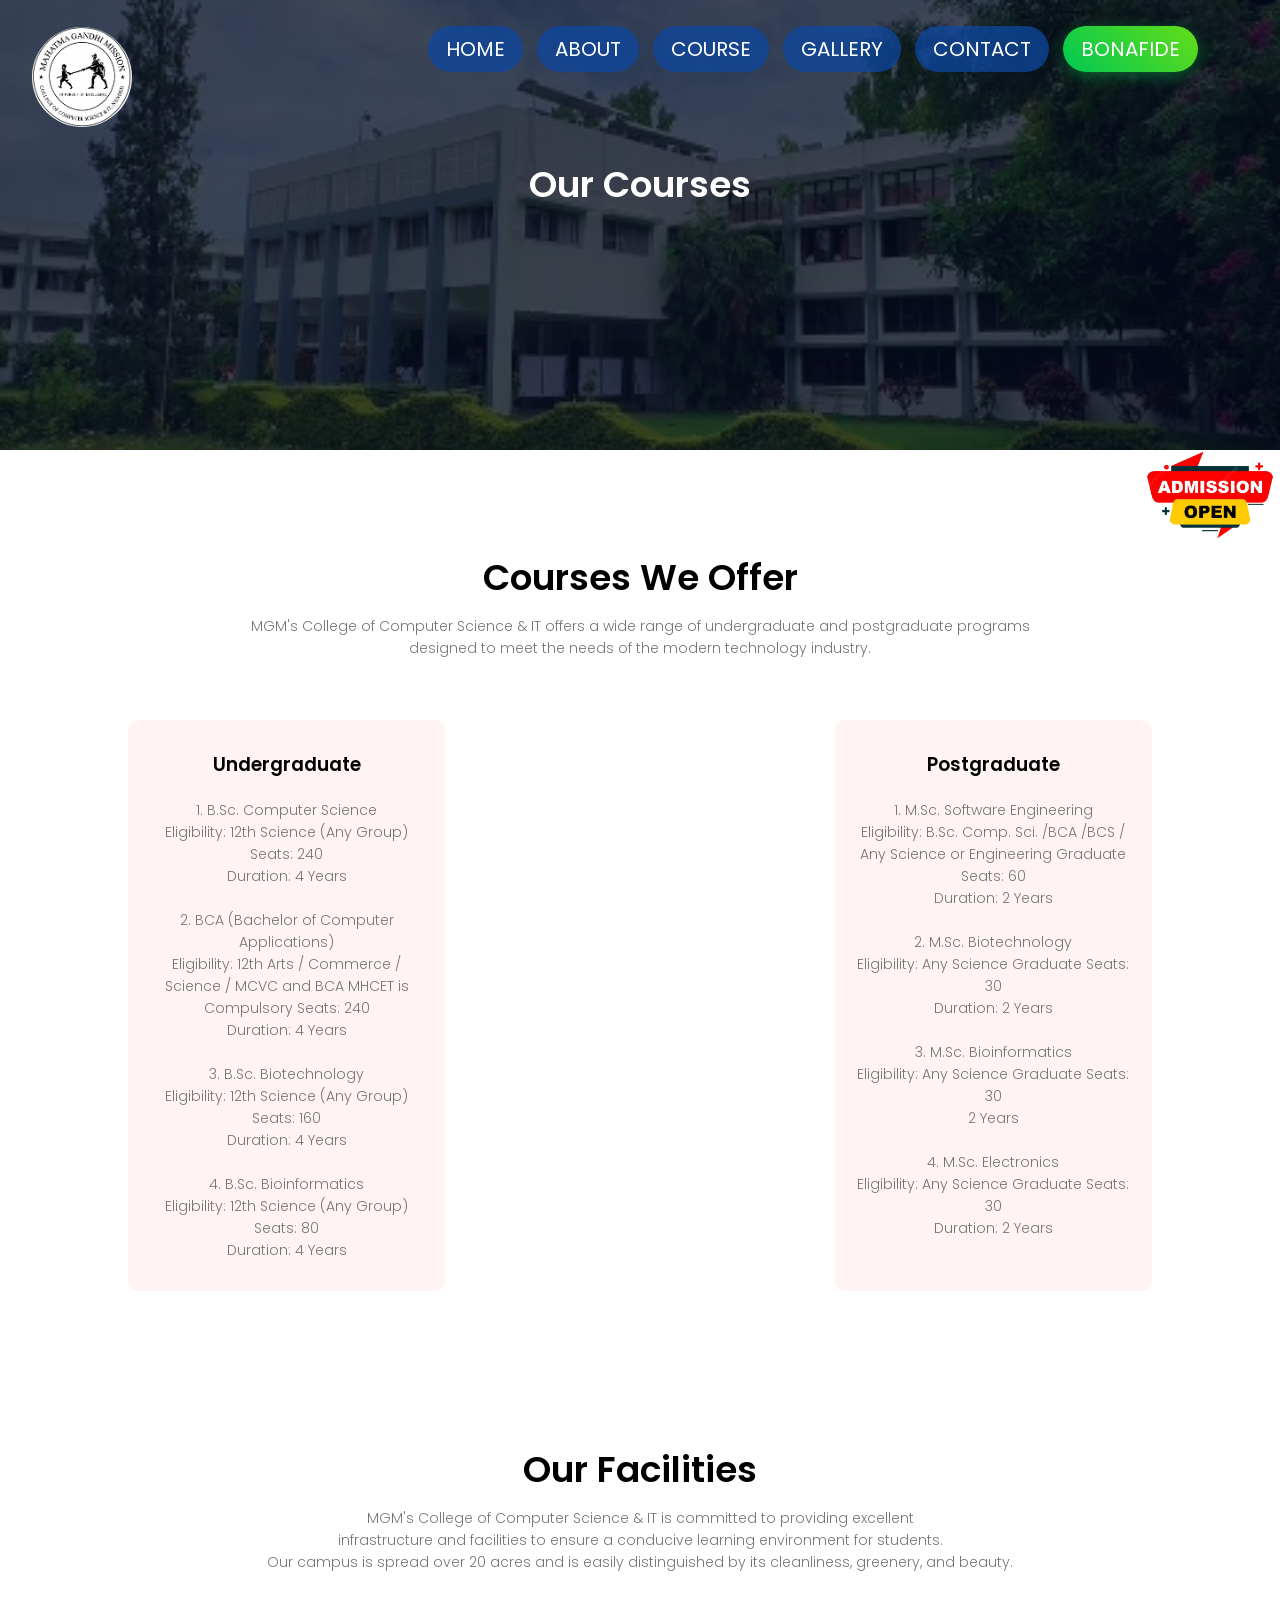
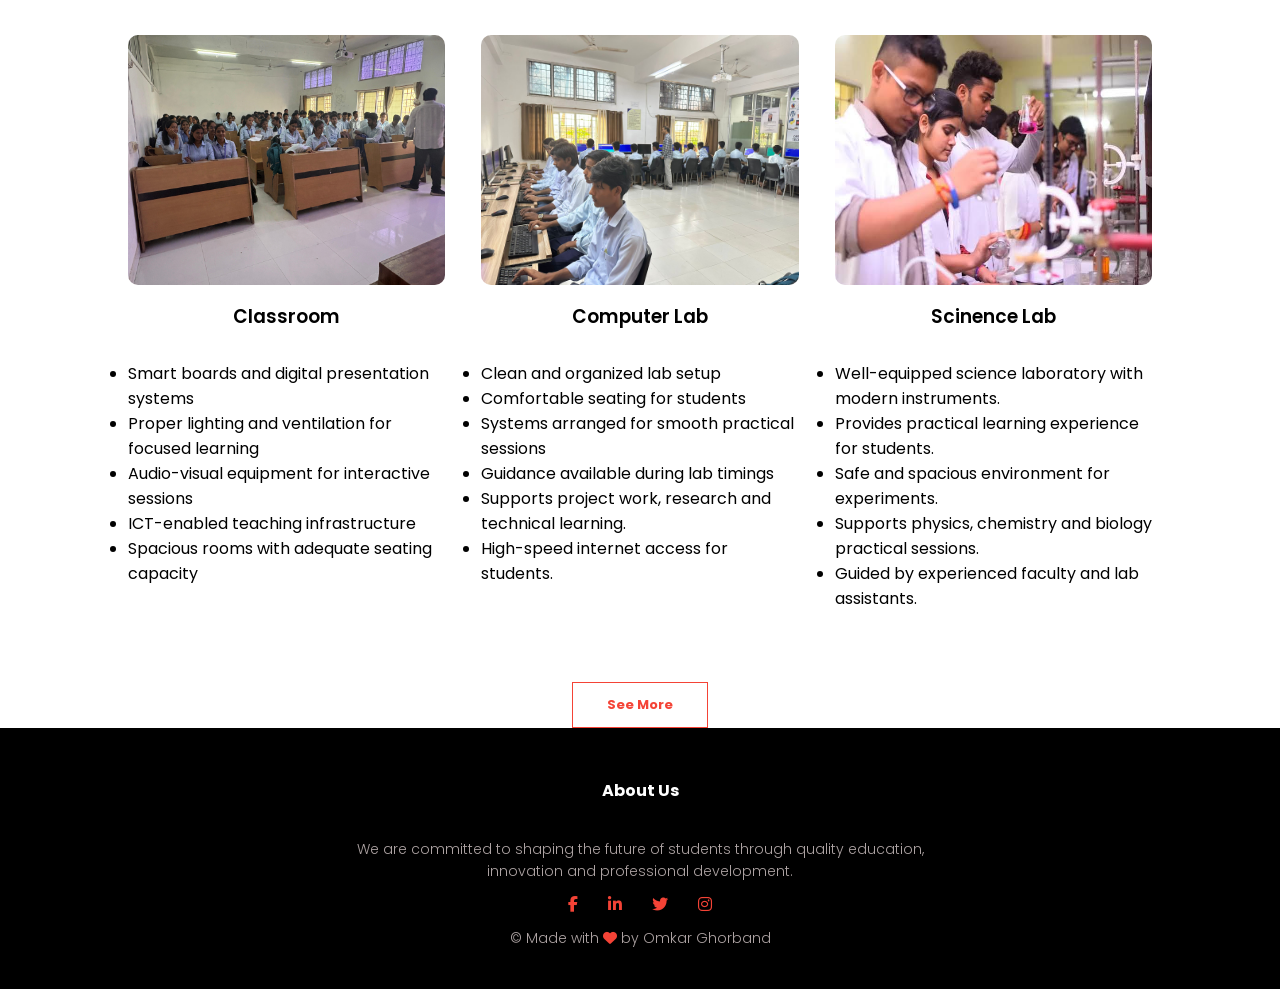
<file: courses.html>
<!DOCTYPE html>
<html lang="en">
<head>
    <meta charset="UTF-8">
    <meta name="viewport" content="width=device-width, initial-scale=1.0">
    <title>Collage Website</title>
    <link rel="stylesheet" href="style.css">
    <link rel="preconnect" href="https://fonts.googleapis.com">
<link rel="preconnect" href="https://fonts.gstatic.com" crossorigin>
<link href="https://fonts.googleapis.com/css2?family=Poppins:ital,wght@0,100;0,200;0,300;0,400;0,500;0,600;0,700;0,800;0,900;1,100;1,200;1,300;1,400;1,500;1,600;1,700;1,800;1,900&family=Roboto:ital,wght@0,100..900;1,100..900&display=swap" rel="stylesheet">
 
<link rel="stylesheet"
    href="https://cdnjs.cloudflare.com/ajax/libs/font-awesome/6.5.1/css/all.min.css">
</head>
    <body>
        <section class="sub-header">
            <nav>
                <a href="index.html"><img src="images/logo.png"></a>
                <div class="nav-links" id="navLinks">
                    <i class="fa fa-times" onclick="hideMenu()"></i>
                    <ul>
                        <li><a href="index.html">HOME</a></li>
                        <li><a href="about.html">ABOUT</a></li>
                        <li><a href="courses.html">COURSE</a></li>
                        <li><a href="gallery.html">GALLERY</a></li>
                        <li><a href="contact.html">CONTACT</a></li>
                        <li style="background: linear-gradient(45deg,#00c853,#64dd17);
                        border-radius:25px;
                        padding:8px 18px;
                        box-shadow:0 4px 15px rgba(0,200,83,0.4);"><a href="bonafide.html">BONAFIDE</a></li>

                    </ul>
                </div> 

                <i class="fa fa-bars" onclick="showMenu()"></i>
            
            </nav>
            <H1>Our Courses</H1>

        </section>



        <!---------------- Course ---------------->



    <section class="course">
            <h1>
                Courses We Offer
            </h1>
            <p>
                MGM's College of Computer Science & IT offers a wide range of undergraduate and postgraduate programs<br>designed to meet the needs of the modern technology industry.
            </p>
        
        <div class="row">
            <div class="course-col">
                <h3>
                    Undergraduate
                </h3>
                <p>1. B.Sc. Computer Science
                    <br>
                    Eligibility: 12th Science (Any Group)
                    Seats: 240
                    <br>
                    Duration: 4 Years
                    <br>
                    <br>

                    2. BCA (Bachelor of Computer Applications) 
                    <br>
                    Eligibility: 12th Arts / Commerce / <br>
                    Science / MCVC and BCA MHCET is Compulsory
                    Seats: 240
                    <br>
                    Duration: 4 Years
                    <br>
                    <br>

                    3. B.Sc. Biotechnology
                    <br>
                    Eligibility: 12th Science (Any Group)
                    Seats: 160
                    <br>
                    Duration: 4 Years
                    <br>
                    <br>

                    4. B.Sc. Bioinformatics
                    <br>
                    Eligibility: 12th Science (Any Group)
                    Seats: 80
                    <br>
                    Duration: 4 Years 
                </p>
            </div>

            <div class="course-col">
                <h3>
                    Postgraduate
                </h3>
                <p>
                    
                    1. M.Sc. Software Engineering
                    <br>
                    Eligibility: B.Sc. Comp. Sci. /BCA /BCS /<br>Any Science or Engineering Graduate
                    Seats: 60
                    <br>
                    Duration: 2 Years
                    <br>
                    <br>
                    2. M.Sc. Biotechnology
                    <br>
                    Eligibility: Any Science Graduate
                    Seats: 30
                    <br>
                    Duration: 2 Years
                    <br>
                    <br>
                    3. M.Sc. Bioinformatics
                    <br>
                    Eligibility: Any Science Graduate
                    Seats: 30
                    <br>
                    2 Years
                    <br>
                    <br>
                    4. M.Sc. Electronics
                    <br>
                    Eligibility: Any Science Graduate
                    Seats: 30
                    <br>
                    Duration: 2 Years
            </p>

            </div>
        </div>

    </section>



        <!---------------- Facilities ----------------->


        <section class="facilities">
            <h1>
                Our Facilities
            </h1>

            <P>
                MGM's College of Computer Science & IT is committed to providing excellent <br> infrastructure and facilities to ensure a conducive learning environment for students. <br>Our campus is spread over 20 acres and is easily distinguished by its cleanliness, greenery, and beauty.
            </P>

            <div class="row">

                <div class="facilities-col">


                    <img src="images/facility4.jpeg">

                    <h3>
                        Classroom
                    </h3>

                    <p>
                        <ul>
                            <li>Smart boards and digital presentation systems</li>
                            <li>Proper lighting and ventilation for focused learning</li>
                            <li>Audio-visual equipment for interactive sessions</li>
                            <li>ICT-enabled teaching infrastructure</li>
                            <li>Spacious rooms with adequate seating capacity</li>
                        </ul>
                    </p>
                </div>


                <div class="facilities-col">

                    <img src="images/facility1.jpeg">

                    <h3>Computer Lab</h3>

                    <p>

                        <ul>
                            <li>Clean and organized lab setup</li>
                            <li>Comfortable seating for students</li>
                            <li>Systems arranged for smooth practical sessions</li>
                            <li>Guidance available during lab timings</li>
                            <li>Supports project work, research and technical learning.</li>
                            <li>High-speed internet access for students.</li>
                        </ul>

                    </p>

                </div>


                <div class="facilities-col">

                    <img src="images/facility8.jpg">

                    <h3>Scinence Lab</h3>

                    <p>
                        <ul>

                            <li>Well-equipped science laboratory with modern instruments.</li>

                            <li>Provides practical learning experience for students.</li>

                            <li>Safe and spacious environment for experiments.</li>

                            <li>Supports physics, chemistry and biology practical sessions.</li>

                            <li>Guided by experienced faculty and lab assistants.</li>
                        </ul>

                    </p>

                </div>

            </div>
                <a href="gallery.html" class="know-more-btn red-btn"><b>See More</b></a>

        </section>




            <!---------------  Footer  --------------->


    <section class="footer">
        <h4>About Us</h4>
        <p>
            We are committed to shaping the future of students through
            quality education,<br> innovation and professional development.
        </p>
        <div class="icons">
            <a href="#"><i class="fa-brands fa-facebook-f"> </i></a>
            <a href="#"><i class="fa-brands fa-linkedin-in"></i></a>
            <a href="#"><i class="fa-brands fa-twitter"></i></a>
            <a href="#"><i class="fa-brands fa-instagram"></i></a>
        </div>

        <p>&copy; Made with <i class="fa fa-heart"></i> by Omkar Ghorband</p>

    </section>



            <!--------- Addmission Open From ----------->

    <a href="https://docs.google.com/forms/d/e/1FAIpQLSfLEgPGI5tbvpeuGLQ9m9pG36DkP4umeqn62CsZSmqAkd-Png/viewform" target="_blank">

        <img src="images/addmission.png" class="admission-fixed">

    </a>



        <!-----Javascript for Toggle Menu----->
        
        <script>
            var navLinks = document.getElementById("navLinks")

            function showMenu() {
                navLinks.style.right = "0";
            }

            function hideMenu() {
                navLinks.style.right = "-200px";
            }
        </script>
    </body>
</html>
</file>
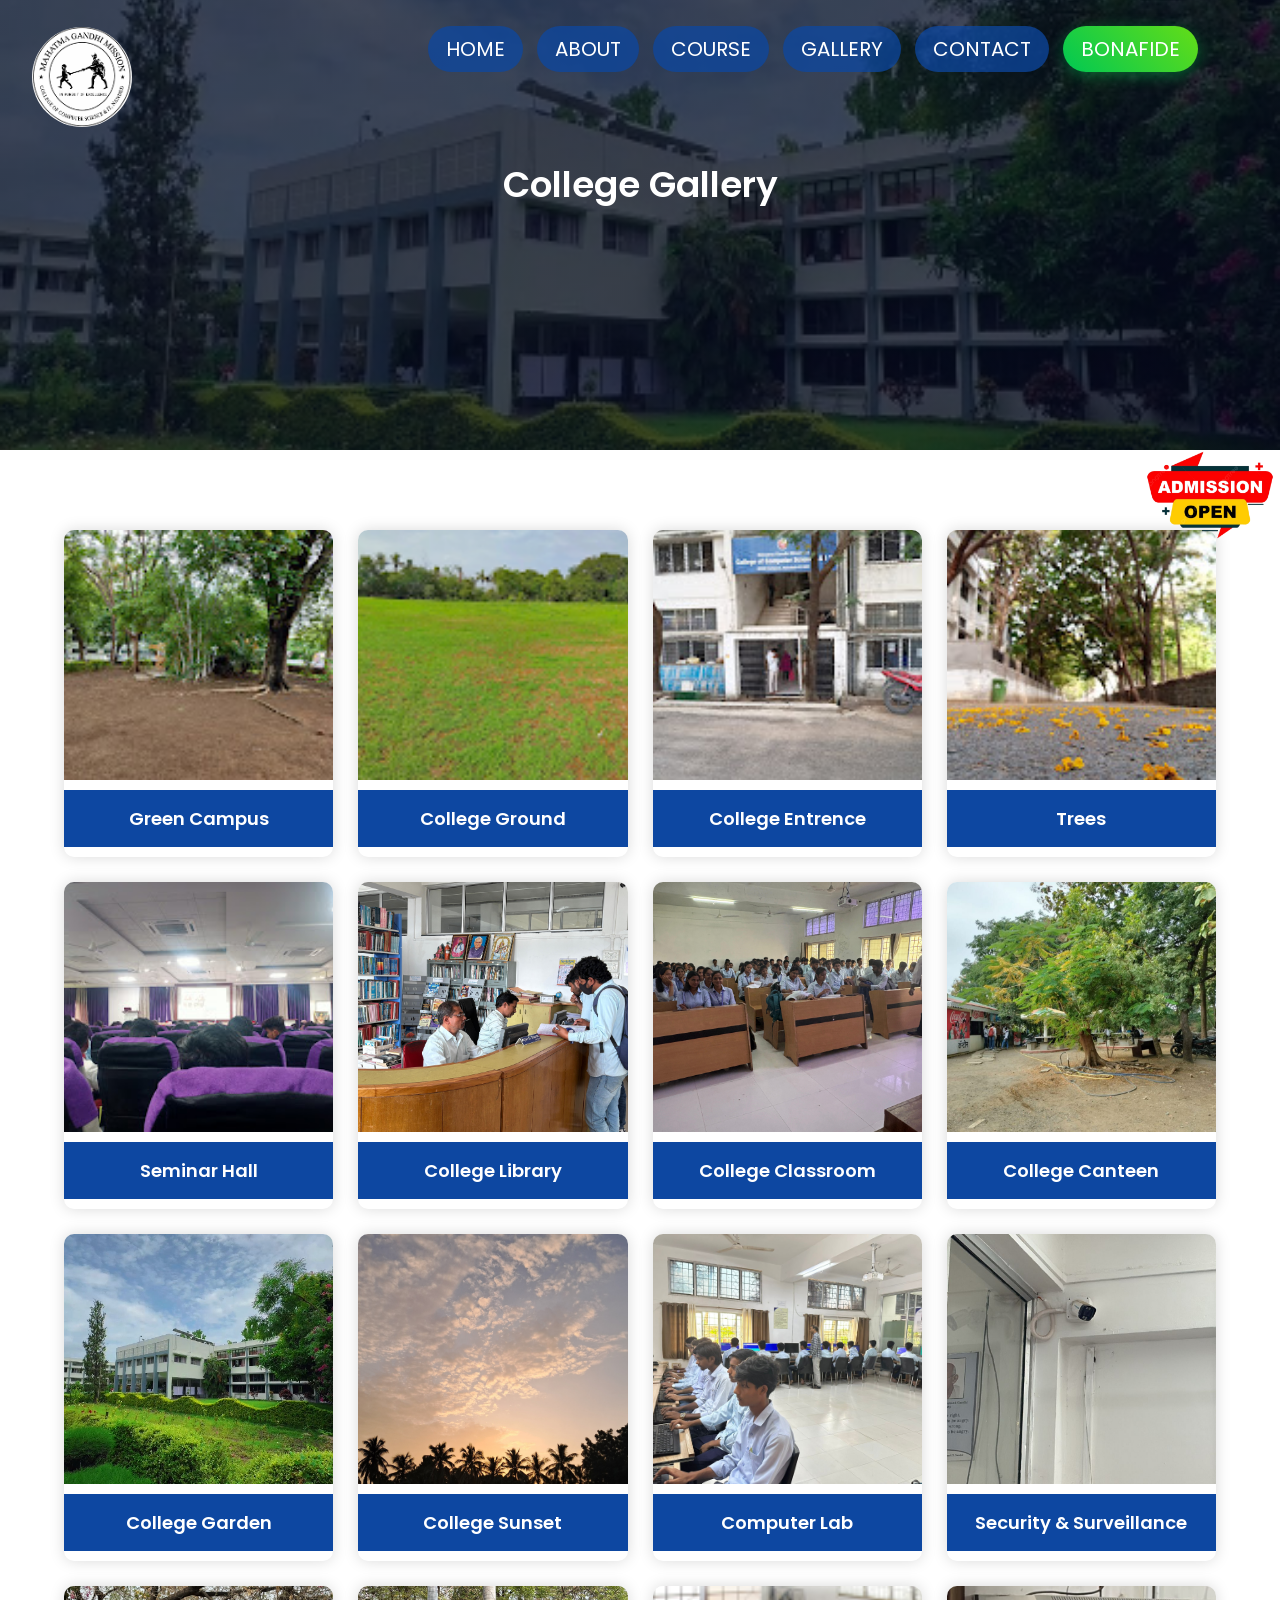
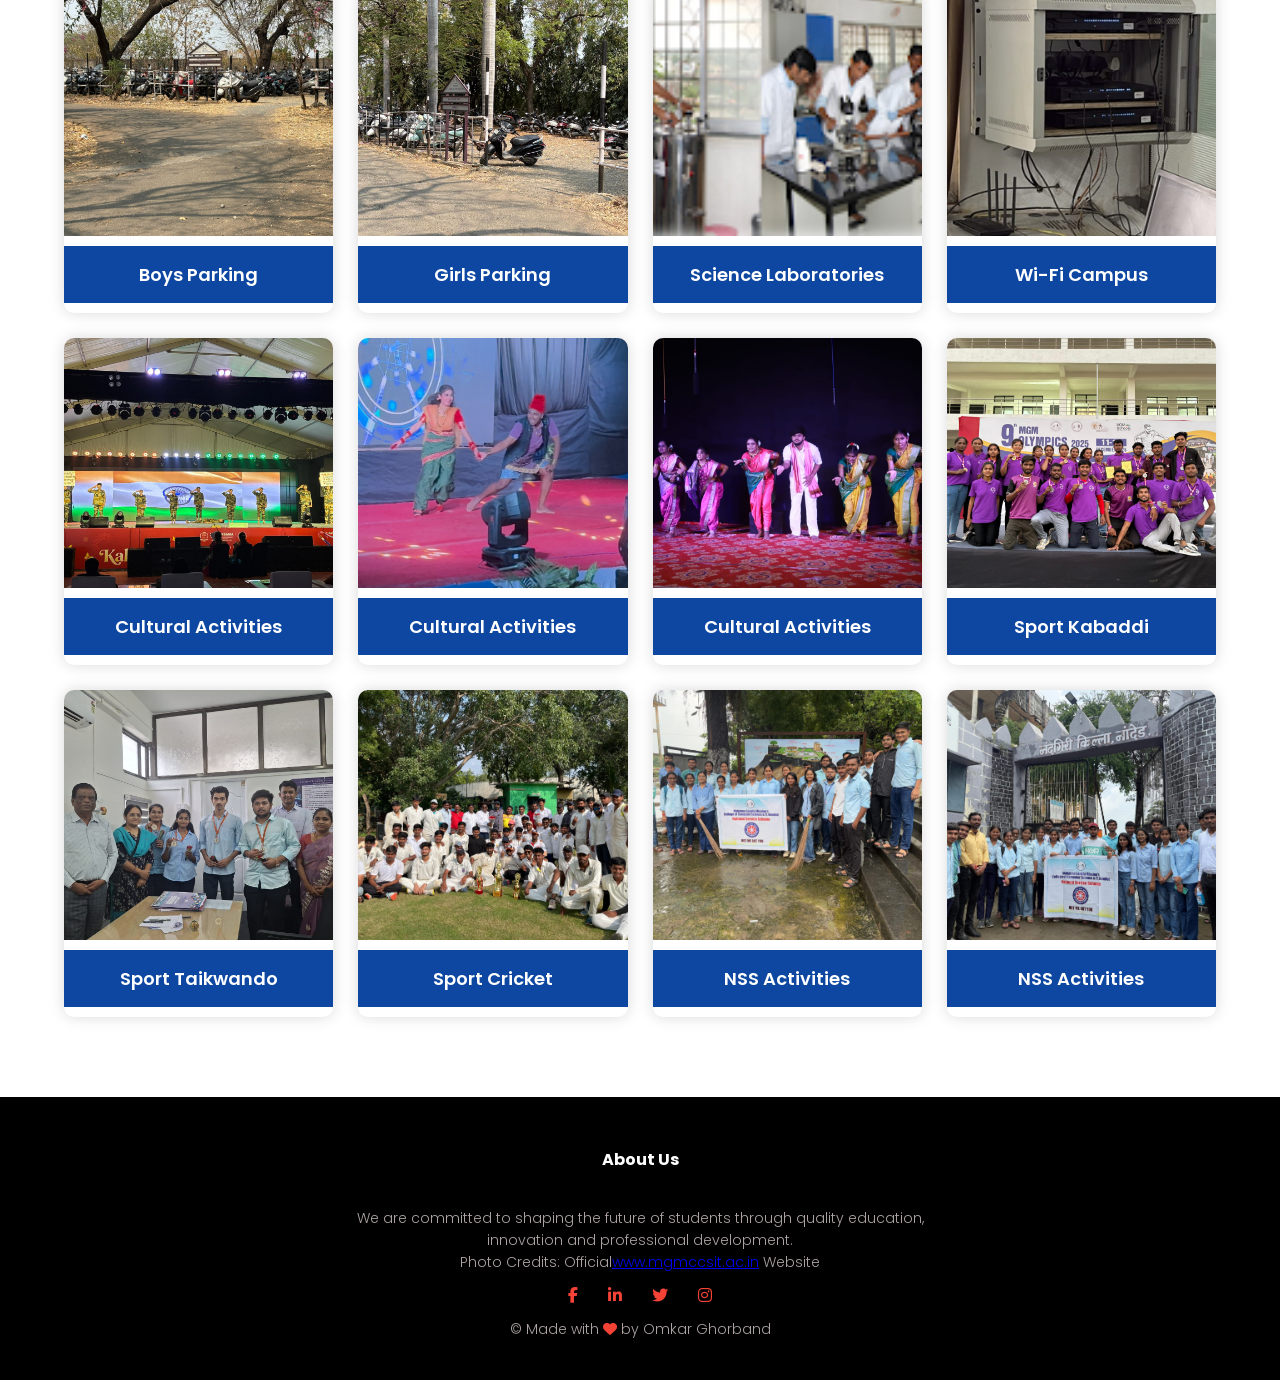
<file: gallery.html>
<!DOCTYPE html>
<html lang="en">
<head>
    <meta charset="UTF-8">
    <meta name="viewport" content="width=device-width, initial-scale=1.0">
    <title>Collage Website</title>
    <link rel="stylesheet" href="style.css">
    <link rel="preconnect" href="https://fonts.googleapis.com">
<link rel="preconnect" href="https://fonts.gstatic.com" crossorigin>
<link href="https://fonts.googleapis.com/css2?family=Poppins:ital,wght@0,100;0,200;0,300;0,400;0,500;0,600;0,700;0,800;0,900;1,100;1,200;1,300;1,400;1,500;1,600;1,700;1,800;1,900&family=Roboto:ital,wght@0,100..900;1,100..900&display=swap" rel="stylesheet">
 
<link rel="stylesheet"
    href="https://cdnjs.cloudflare.com/ajax/libs/font-awesome/6.5.1/css/all.min.css">
</head>
    <body>
        <section class="sub-header">
            <nav>
                <a href="index.html"><img src="images/logo.png"></a>
                <div class="nav-links" id="navLinks">
                    <i class="fa fa-times" onclick="hideMenu()"></i>
                    <ul>
                        <li><a href="index.html">HOME</a></li>
                        <li><a href="about.html">ABOUT</a></li>
                        <li><a href="courses.html">COURSE</a></li>
                        <li><a href="gallery.html">GALLERY</a></li>
                        <li><a href="contact.html">CONTACT</a></li>
                        <li style="background: linear-gradient(45deg,#00c853,#64dd17);
                        border-radius:25px;
                        padding:8px 18px;
                        box-shadow:0 4px 15px rgba(0,200,83,0.4);"><a href="bonafide.html">BONAFIDE</a></li>

                    </ul>
                </div> 

                <i class="fa fa-bars" onclick="showMenu()"></i>
            
            </nav>
            <H1>College Gallery</H1>

        </section>


                <!--------------  Gallery Section  -------------->


    <section class="gallery">

        <div class="gallery-container">

            <div class="gallery-box">
                <img src="images/gallery1.jpg" alt="">
                <h3>Green Campus</h3>
            </div>

            <div class="gallery-box">
                <img src="images/gallery2.png" alt="">
                <h3>College Ground</h3>
            </div>

            <div class="gallery-box">
                <img src="images/gallery3.jpg" alt="">
                <h3>College Entrence</h3>
            </div>

            <div class="gallery-box">
                <img src="images/gallery4.jpg" alt="">
                <h3>Trees</h3>
            </div>

            <div class="gallery-box">
                <img src="images/gallery5.jpg" alt="">
                <h3>Seminar Hall</h3>
            </div>

            <div class="gallery-box">
                <img src="images/gallery6.jpeg" alt="">
                <h3>College Library</h3>
            </div>

            <div class="gallery-box">
                <img src="images/gallery7.jpeg" alt="">
                <h3>College Classroom</h3>
            </div>

            <div class="gallery-box">
                <img src="images/gallery8.jpeg" alt="">
                <h3>College Canteen</h3>
            </div>

            <div class="gallery-box">
                <img src="images/gallery9.png" alt="">
                <h3>College Garden</h3>
            </div>

            <div class="gallery-box">
                <img src="images/gallery10.jpeg" alt="">
                <h3>College Sunset</h3>
            </div>

            <div class="gallery-box">
                <img src="images/gallery11.jpeg" alt="">
                <h3>Computer Lab</h3>
            </div>

            <div class="gallery-box">
                <img src="images/gallery12.jpeg" alt="">
                <h3>Security & Surveillance</h3>
            </div>
        
            <div class="gallery-box">
                <img src="images/gallery13.jpeg" alt="">
                <h3>Boys Parking</h3>
            </div>

            <div class="gallery-box">
                <img src="images/gallery14.jpeg" alt="">
                <h3>Girls Parking</h3>
            </div>

            <div class="gallery-box">
                <img src="images/gallery15.png" alt="">
                <h3>Science Laboratories</h3>
            </div>

            <div class="gallery-box">
                <img src="images/gallery16.jpeg" alt="">
                <h3>Wi-Fi Campus</h3>
            </div>


            <div class="gallery-box">
                <img src="images/gallery17.jpeg" alt="">
                <h3>Cultural Activities</h3>
            </div>

            <div class="gallery-box">
                <img src="images/gallery18.jpeg" alt="">
                <h3>Cultural Activities</h3>
            </div>

            <div class="gallery-box">
                <img src="images/gallery19.jpeg" alt="">
                <h3>Cultural Activities</h3>
            </div>

            <div class="gallery-box">
                <img src="images/gallery20.jpeg" alt="">
                <h3>Sport Kabaddi</h3>
            </div>

            <div class="gallery-box">
                <img src="images/gallery21.jpeg" alt="">
                <h3>Sport Taikwando</h3>
            </div>

            <div class="gallery-box">
                <img src="images/gallery24.jpeg" alt="">
                <h3>Sport Cricket</h3>
            </div>

            <div class="gallery-box">
                <img src="images/gallery23.jpeg" alt="">
                <h3>NSS Activities</h3>
            </div>

            <div class="gallery-box">
                <img src="images/gallery22.jpeg" alt="">
                <h3>NSS Activities</h3>
            </div>

        </div>

    </section>


            <!--------------- Addmission Open From --------------->

    <a href="https://docs.google.com/forms/d/e/1FAIpQLSfLEgPGI5tbvpeuGLQ9m9pG36DkP4umeqn62CsZSmqAkd-Png/viewform" target="_blank">

        <img src="images/addmission.png" class="admission-fixed">

    </a>




            <!-------------  Footer  ------------->

    <section class="footer">
        <h4>About Us</h4>
        <p>
            We are committed to shaping the future of students through
            quality education,<br> innovation and professional development.<br>
              Photo Credits: Official<a href="https://www.mgmccsit.ac.in/">www.mgmccsit.ac.in</a> Website
        </p>
        <div class="icons">
            <a href="#"><i class="fa-brands fa-facebook-f"> </i></a>
            <a href="#"><i class="fa-brands fa-linkedin-in"></i></a>
            <a href="#"><i class="fa-brands fa-twitter"></i></a>
            <a href="#"><i class="fa-brands fa-instagram"></i></a>
        </div>
        <p>&copy; Made with <i class="fa fa-heart"></i> by Omkar Ghorband</p>

    </section>



        <!-----Javascript for Toggle Menu----->
        
        
        <script>
            var navLinks = document.getElementById("navLinks")

            function showMenu() {
                navLinks.style.right = "0";
            }

            function hideMenu() {
                navLinks.style.right = "-200px";
            }
        </script>
    </body>
</html>
</file>
<file: style.css>
* {
    margin: 0;
    padding: 0;
    font-family: "Poppins", sans-serif;
}

.header {
   min-height: 80vh;
   width: 100%; 
   background-image: linear-gradient(rgba(4,9,30,0.7),rgba(4,9,30,0.7)),url(images/mgm.webp);
   background-size: cover;
   background-position: center;
   position: relative;
}
nav {
    display: flex;
    padding: 2% 6%;
    justify-content: space-between;
    align-items: center;
   
   
}

nav img {
    width: 100px;
    margin: 2px;
    position: absolute;
    top: 25px;
    left: 30px;


    border-radius: 50px;

}
.nav-links {
    flex: 1;
    text-align: right;
    

}
.nav-links ul li {
    list-style: none;
    display: inline-block;
    padding: 8px 12px;
    position: relative;
    top: 0px;
    background: rgba(13, 71, 161, 0.75);
    padding: 8px 18px;
    border-radius: 25px;
    margin: 0 5px;
    transition: 0.4s;
}
.nav-links ul li a {
    color: #fff;
    text-decoration: none;
    font-size: 20px;
   
}



.nav-links ul li:hover {
   
    background: #1565c0;
    transform: translateY(-4px);
}








.text-box {
    width: 90%;
    color: #fff;
    position: absolute;
    top: 65%;
    left: 50%;
    transform: translate(-50%,-50%);
    text-align: center;
}
.text-box h1 {
    font-size: 45px;
}

.text-box p {
    margin: 10px 0 40px;
    font-size: 18px;
    color: white;
}

.know-more-btn {
    display: inline-block;
    text-decoration: none;
    color: white;
    border: 1px solid white;
    padding: 12px 34px;
    font-size: 13px;
    background: transparent;
    position: relative;
    cursor: pointer;
}
.know-more-btn:hover {
    border: 1px solid orangered;
    background:orangered;
    transition: 0.8s;
}

nav .fa{
    display: none;
}

@media(max-width: 700px) {
    .text-box h1{
        font-size: 20px;
    }

    .text-box p {
    margin: 10px 0 40px;
    font-size: 12px;
    color: white;
    }

  
    .nav-links ul li {
        display: block;
         background: transparent !important;
        border-radius: 0 !important;
        margin: 0 !important;
        box-shadow: none !important;
        padding: 8px 12px !important;
        
    }
    

    .nav-links {
        position: fixed;
        background: linear-gradient(
            135deg,
            #1e3c72,
            #2a5298
        );
        height: 100vh;
        width: 200px;
        top: 0;
        right: -200px;
        text-align: left;
        z-index: 2;
        transition: 0.5s;
    }

    nav .fa {
        display: block;
        color: white;
        margin: 10px;
        font-size: 22px;
        cursor: pointer;
    }
    .nav-links ul {
        padding: 30px;
    }
    nav img {
        position: absolute;
        top: 10px;
        left: 10px;
        border-radius: 50px;
        width: 80px;

    }

}


        /*--------- Course --------*/

.course {
    width: 80%;
    margin: auto;
    text-align: center;
    padding-top: 100px;
}
h1 {
    font-size: 36px;
    font-weight: 600;
}

p{
    color: #777;
    font-size: 14px;
    font-weight: 300;
    line-height: 22px;
    padding: 10px;
}


.row {
    margin-top: 5%;
    display: flex;
    justify-content: space-between;
}
.course-col {
    flex-basis: 31%;
    background: #fff3f3;
    border-radius: 10px;
    margin-bottom: 5%;
    padding: 20px 12px;
    box-sizing: border-box;
    transition: 0.5s;

}
h3{
    text-align: center;
    font-weight: 600;
    margin: 10px 0;
}
.course-col:hover {
    box-shadow: 0 0 20px 0px rgba(0, 0, 0, 0.3);
}

@media(max-width: 700px) {
    .row {
        flex-direction: column;
    }
    
}


        /*-------Campus------*/

.campus {
    width: 80%;
    margin: auto;
    text-align: center;
    padding-top: 50px;
}
.campus-col {
    flex-basis: 32%;
    border-radius: 10px;
    margin-bottom: 30px;
    position: relative;
    overflow: hidden;
}
.campus-col img {
    width: 100%;
    display: block;
    
}

.img-effect {
    background: transparent;
    height: 100%;
    width: 100%;
    position: absolute;
    top: 0;
    left: 0;
    transition: 0.5s;
}

.img-effect:hover {
    background:rgb(220, 0, 0, 0.5); ;
}

.img-effect h3 {
    width: 100%;
    font-weight: 500;
    color: #fff;
    font-size: 26px;
    bottom: 0;
    left: 50%;
    transform: translate(-50%);
    position: absolute;
    opacity: 0;
    transition: 0.5s;
}
.img-effect:hover h3 {
    bottom: 49%;
    opacity: 1;
}

.facilities {
    width: 80%;
    margin: auto;
    text-align: center;
    padding-top: 100px;
} 

.facilities-col {
    flex-basis: 31%;
    border-radius: 10px;
    margin-bottom: 5%;
    text-align: left;

}

.facilities-col img {
    width: 100%;
    height: 250px;
    border-radius: 10px;
}


             /*-------- Feedback--------*/
    

.feedback {
    width: 80%;
    margin: auto;
    padding-top: 100px;
    text-align: center;
}

.feedback-col {
    flex-basis: 44%;
    border-radius: 10px;
    margin-bottom: 5%;
    text-align: left;
    background: #fff3f3;
    padding: 25px;
    cursor: pointer;
    display: flex;
}

.feedback-col img {
    height: 40px;
    margin-left: 5px;
    margin-right: 30px;
    border-radius: 50%;
}

.feedback-col p {
    padding: 0;

}

.feedback-col h3 {
    margin-top: 15px;
    text-align: left;
}

.feedback-col .fa {
    color: #f44336;
}

@media(max-width: 700px) {
    .feedback-col img {
        margin-left: 5px;
        margin-right: 30px;
}

}


        /* -------- Call To Action --------- */

.cta {
    margin: 100px auto;
    width: 80%;
    background-image: linear-gradient(rgba(0,0,0,0.7),rgba(0,0,0,0.7)),url(images/cta.jpg);
    background-position: center;
    background-size: cover;
    border-radius: 10px;
    text-align:center;
    padding: 100px 0;
}
.cta h1 {
    color: #fff;
    margin-bottom: 40px;
    padding: 0;
}

@media(max-width: 700px) {
    .cta h1{
        font-size: 20px;
    }

}



        /*-------  Footer -------*/


.footer {
    width: 100%;
    text-align: center;
    padding: 30px 0;
    background-color: black;

   

}

.footer h4 {
    margin-bottom: 25px;
    margin-top: 20px;
    font-weight: 700;
    color: white;
}
.footer p{
    color: rgb(172, 162, 162);
}


.icons .fa-brands {
    color: #f44336;
    margin: 0 13px;
    cursor: pointer;
    padding: 18ox 0;
}

.fa-heart {
    color: #f44336;
}


         /*----------- About Us Section -----------*/


.sub-header {
    height: 50vh;
    width: 100%;
    background-image: linear-gradient(rgba(4,9,30,0.7),rgba(4,9,30,0.7)),url(images/gallery9.png);
    
    background-size: cover;
    background-position: center;
    text-align: center;
    color: white;
}
.sub-header h1{
    margin-top: 60px;
}

.about-us {
    width: 80%;
    margin: auto;
    padding-top: 80px;
    padding-bottom: 50px;
}

.about-col {
    flex-basis: 48%;
    padding: 30px 2px;
}

.about-col img {
    width: 100%;
    height: 80%;
   
}

.about-col h1 {
    padding-top: 0;
    text-align: center;
}

.about-col p {
    padding: 15px 0 25px 10px;
}

.red-btn {
    border: 1px solid #f44336;
    background: transparent;
    color: #f44336;
}

.red-btn:hover {
    color: white;
}

/* Founder Section */

.founder{
    width: 80%;
    margin: 100px auto;
    background: #f8f8f8;
    border-radius: 15px;
    overflow: hidden;
    box-shadow: 0 0 20px rgba(0,0,0,0.1);
}

.founder-top{
    display: flex;
}

.founder-left{
    width: 30%;
    background: #1f46c7;
    text-align: center;
    padding: 40px 20px;
    color: white;
}

.founder-left img{
    width: 200px;
    height: 200px;
    border-radius: 50%;
    border: 5px solid gold;
    object-fit: cover;
}

.founder-left h2{
    margin-top: 20px;
    font-size: 30px;
}

.founder-left h3{
    margin-top: 10px;
    color: gold;
}

.founder-left p{
    margin-top: 15px;
}

.founder-right{
    width: 70%;
    padding: 40px;
}

.founder-right h1{
    margin-bottom: 20px;
    color: #111;
}

.founder-right p{
    line-height: 35px;
    color: #555;
    margin-bottom: 20px;
}

.founder-bottom{
    padding: 40px;
    border-top: 1px solid #ddd;
}

.founder-bottom h2{
    margin-bottom: 30px;
}

.contribution-row{
    display: flex;
    flex-wrap: wrap;
    gap: 20px;
}

.contribution-box{
    width: 48%;
    background: white;
    padding: 15px;
    border-radius: 10px;
    box-shadow: 0 0 10px rgba(0,0,0,0.08);
    transition: 0.3s;
}

.contribution-box:hover{
    transform: translateY(-5px);
}

/* Founder Responsive */

@media(max-width: 700px){

    .founder{
        width: 90%;
    }

    .founder-top{
        flex-direction: column;
    }

    .founder-left{
        width: 100%;
    }

    .founder-right{
        width: 100%;
        padding: 25px;
    }

    .founder-left img{
        width: 150px;
        height: 150px;
    }

    .founder-left h2{
        font-size: 20px;
    }

    .founder-right h1{
        font-size: 28px;
    }

    .founder-right p{
        line-height: 28px;
        font-size: 15px;
    }

    .founder-bottom{
        padding: 25px;
    }

    .contribution-row{
        flex-direction: column;
    }

    .contribution-box{
        width: 100%;
    }

}




        /*---------- Gallery ----------*/

.gallery{
    width: 90%;
    margin: 80px auto;
}

.gallery-container{
    display: grid;
    grid-template-columns: repeat(4, 1fr);
    gap: 25px;
}

.gallery-box{
    overflow: hidden;
    border-radius: 10px;
    box-shadow: 0 0 15px rgba(0,0,0,0.15);
}

.gallery-box h3{
    padding:15px;
    background:#0d47a1;
    color:white;
    font-size:18px;
}

.gallery-box img{
    width: 100%;
    height: 250px;
    display: block;
    object-fit: cover;
    transition: 0.5s;
}

.gallery-box:hover img{
    transform: scale(1.1);
}

/* Tablet */

@media(max-width: 768px){

    .gallery-container{
        grid-template-columns: repeat(2,1fr);
    }

}

/* Mobile */

@media(max-width: 480px){

    .gallery-container{
        grid-template-columns: 1fr;
    }

}


.location {
    width: 80%;
    margin: auto;
    padding: 80px 0;
}

.location iframe {
    width: 100%;
    border-radius: 10px;
}

.contact-us {
    width: 80%;
    margin: auto;
}

.contact-col {
    flex-basis: 48%;
    margin-bottom: 30px;
}

.contact-col div {
    display: flex;
    align-items: center;
    margin-bottom: 40px;
}

.contact-col div .fa-solid {
    font-size: 28px;
    color: #f44336;
    margin: 10px;
    margin-right: 30px;
}


.bonafide-btn{
  display: inline-block;
    text-decoration: none;
    color: orangered;
    border: 1px solid orangered;
    padding: 12px 34px;
    font-size: 13px;
    background: transparent;
    position: relative;
    cursor: pointer;

}


.bonafide-btn:hover {
    border: 1px solid orangered;
    background:orangered;
    transition: 0.8s;
    color: white;
    transform: translateY(-5px);
}







.contact-col div p {
    padding: 0;
}

.contact-col div h5 {
    font-size: 20px;
    margin-bottom: 5px;
    color: #555;
    font-weight: 400;
}

.contact-col input, .contact-col textarea {
    width: 100%;
    padding: 15px;
    margin-bottom: 17px;
    outline: none;
    border: 1px solid #ccc;
    box-sizing: border-box;
}





/* Contact Form Premium Design */

.contact-col form{
    background: #fff;
    padding: 35px;
    border-radius: 15px;
    box-shadow: 0 5px 25px rgba(0,0,0,0.12);
    transition: 0.4s;
}

.contact-col form:hover{
    transform: translateY(-5px);
}

.contact-col input,
.contact-col textarea{
    border-radius: 8px;
    border: 1px solid #ddd;
    transition: 0.3s;
    font-size: 15px;
}

.contact-col input:focus,
.contact-col textarea:focus{
    border: 1px solid #f44336;
    box-shadow: 0 0 10px rgba(244,67,54,0.2);
}

.contact-col textarea{
    resize: none;
    min-height: 170px;
}

.red-btn{
    transition: 0.4s;
}

.red-btn:hover{
    transform: translateY(-3px);
    box-shadow: 0 5px 15px rgba(244,67,54,0.3);



}
        /*----------- Addmission Form section -----------*/



.admission-fixed{
    position: fixed;
    right: 0;
    top: 55%;
    transform: translateY(-50%);
    width: 140px;
    z-index: 9999;

    animation: float 2s ease-in-out infinite;
    transition: 0.4s;
}

.admission-fixed:hover{
    transform: translateY(-50%) scale(1.08);
}

@keyframes float{
    0%{
        margin-top:0;
    }

    50%{
        margin-top:-10px;
    }

    100%{
        margin-top:0;
    }
}






/* Bonafide Form */

.bonafide-form{
    width: 80%;
    margin: 80px auto;
    text-align: center;
}

.bonafide-form h1{
    font-size: 42px;
    margin-bottom: 15px;
}

.bonafide-form p{
    color: #777;
    margin-bottom: 30px;
}

.bonafide-form form{
    background: #fff;
    padding: 35px;
    border-radius: 15px;
    box-shadow: 0 0 20px rgba(0,0,0,0.1);
}

.bonafide-form input,
.bonafide-form select,
.bonafide-form textarea{
    width: 100%;
    padding: 15px;
    margin-bottom: 17px;
    border: 1px solid #ccc;
    border-radius: 5px;
    outline: none;
    font-size: 16px;
}

.bonafide-form input:focus,
.bonafide-form select:focus,
.bonafide-form textarea:focus{
    border-color: #f44336;
}

.bonafide-form select{
    cursor: pointer;
}


/* Responsive */

@media(max-width:700px){

    .bonafide-form{
        width: 90%;
    }

    .bonafide-form h1{
        font-size: 28px;
    }

    .bonafide-form form{
        padding: 20px;
    }

}
</file>
